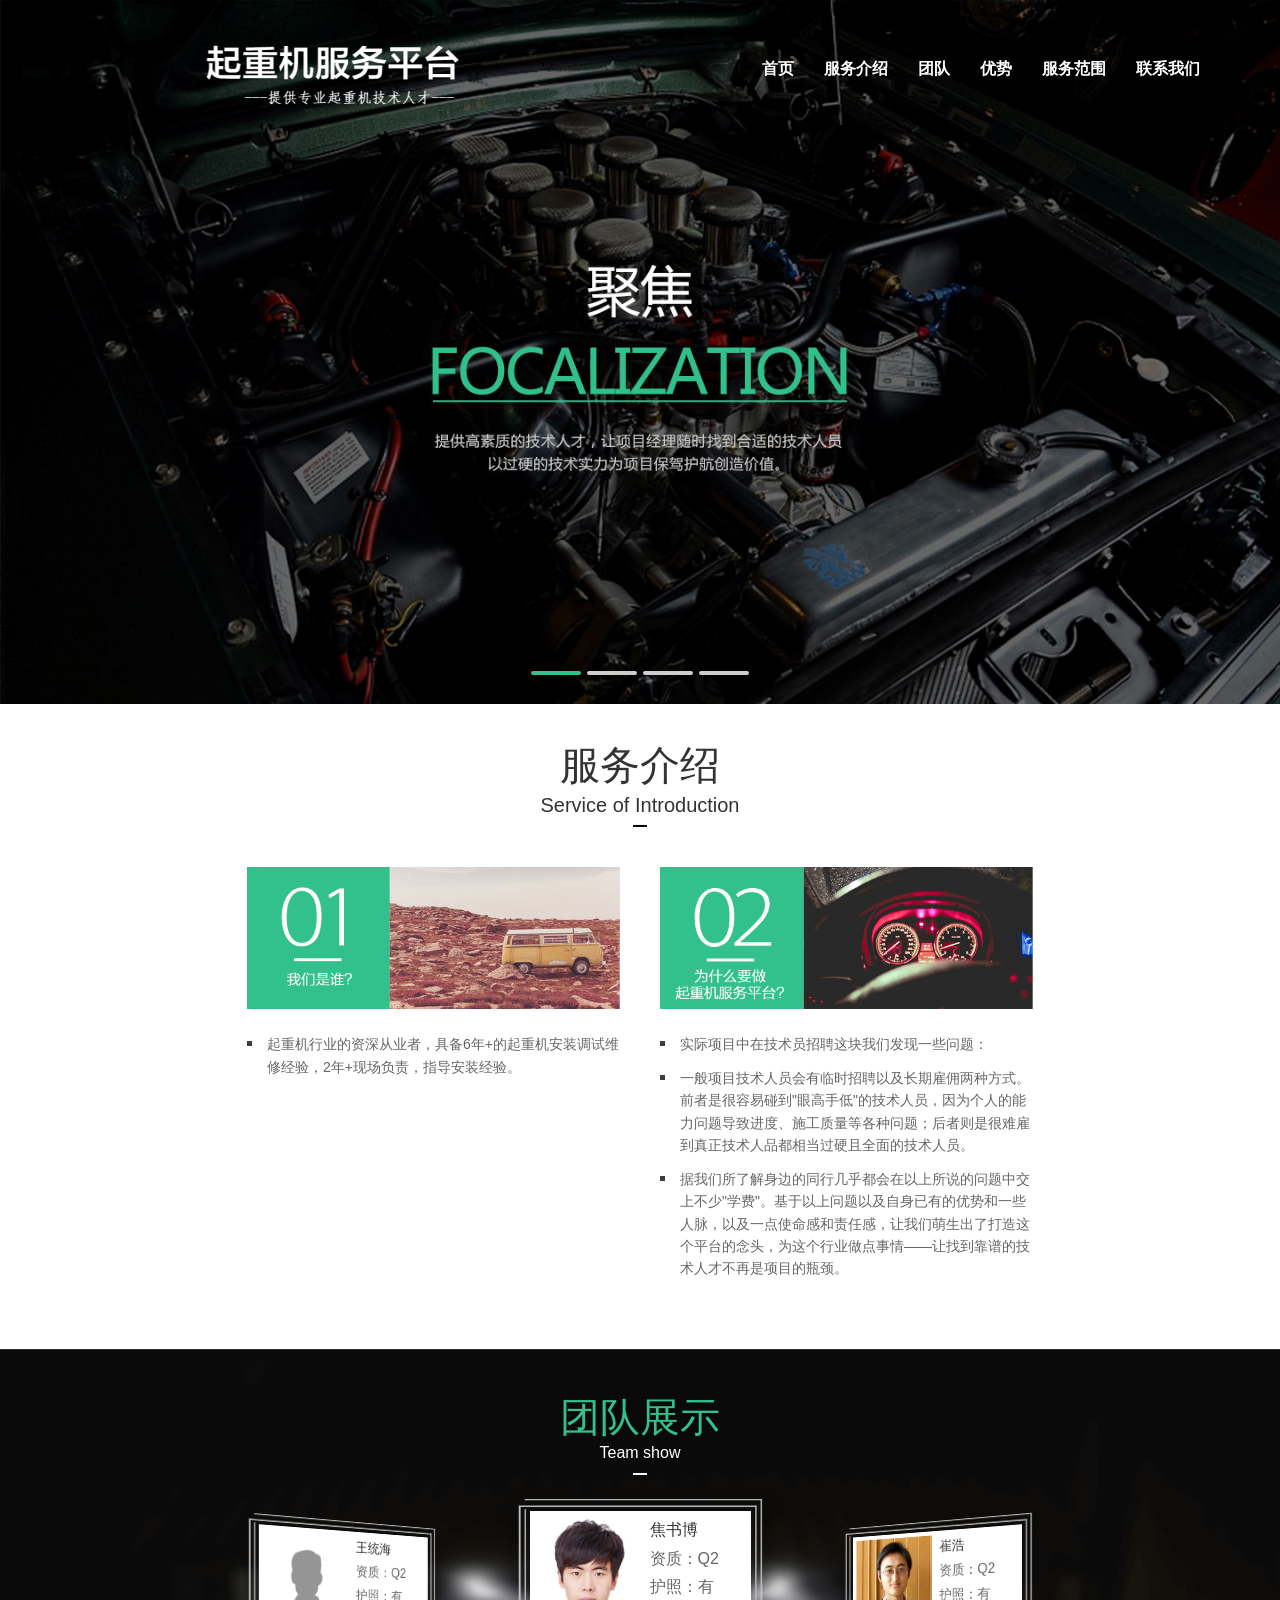
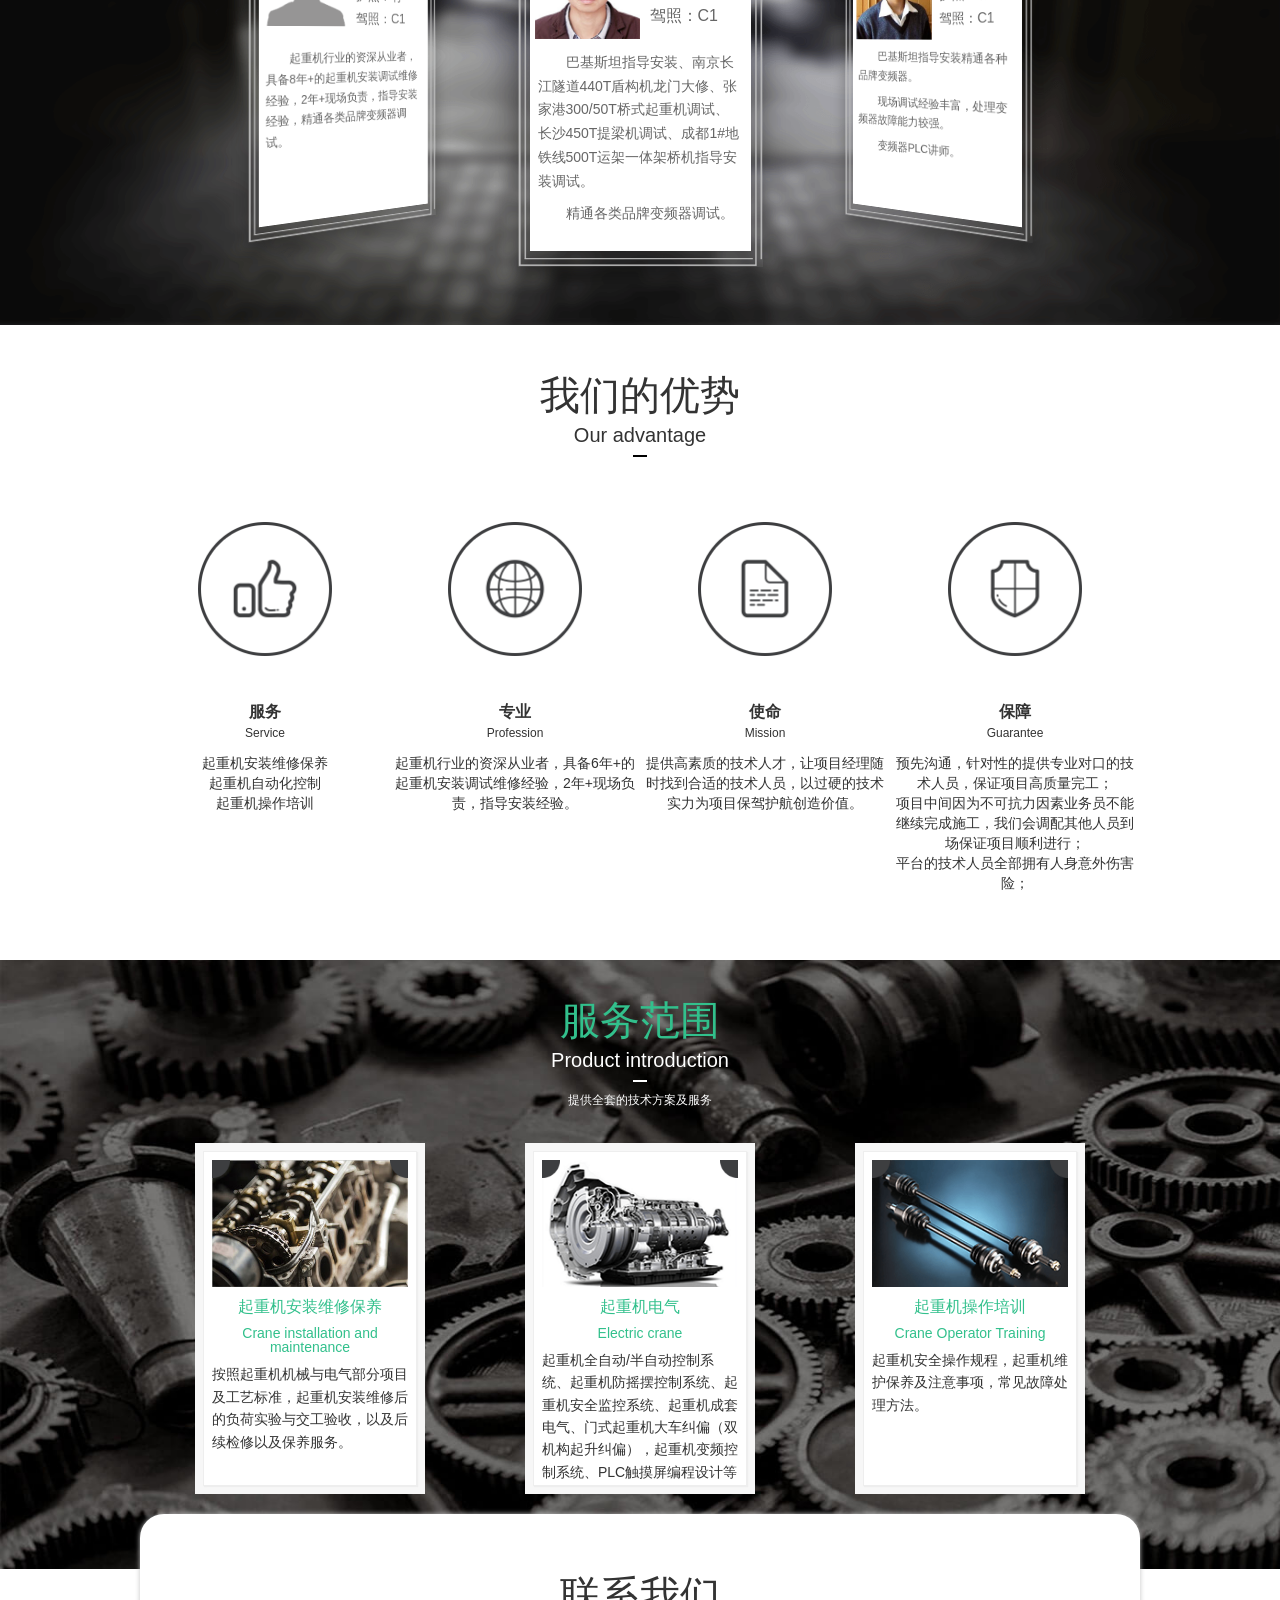
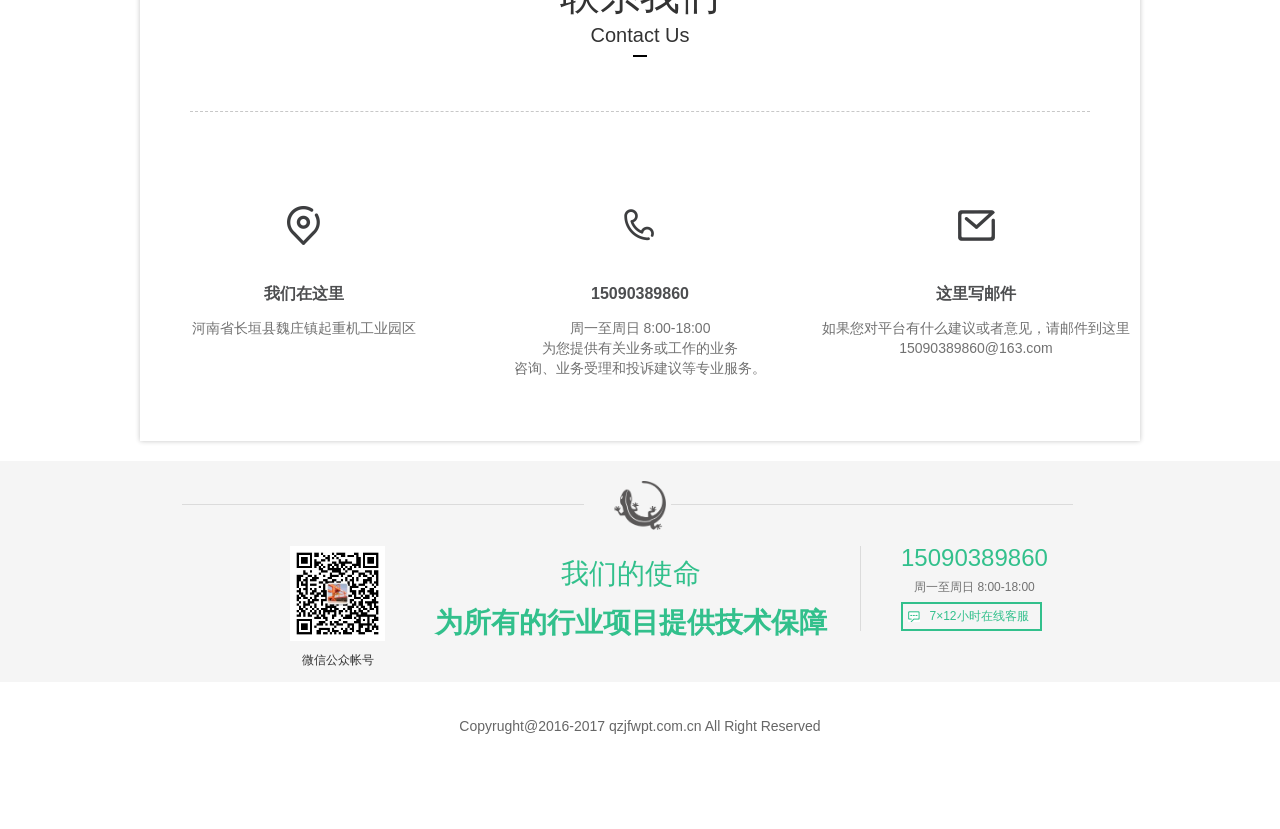
<file: index.html>
﻿<!DOCTYPE HTML>
<html lang="zh-cn">
<head>
	<meta charset="UTF-8">
    <meta name="viewport" content="width=device-width, initial-scale=1.0, maximum-scale=1.0, user-scalable=0">

    <title>起重机服务平台</title>
    <link href="css/reset.css" rel="stylesheet" />
    <link href="css/swiper.css" rel="stylesheet" />
    <!-- pc 版样式 -->
    <link href="css/disktop.css" rel="stylesheet" type="text/css" media="screen and (min-width:1000px)" />
    <!-- webApp 样式 -->
    <link href="css/webApp.css" rel="stylesheet" type="text/css" media="screen and (max-width:1000px)" />
</head>
<body>
<div class=" homePage" id="homePage">
    <div class="part section">
        <div class="top topInner">
            <i class="iconLogo3"></i>
            <span>首页</span>
        </div>

        <div class="menu" id="menu">
            <span class="menuHeadle" id="menuHeadle">
                <i class="iconMenu"></i>
            </span>
            <ul class="cf" id="menuAnchor">
                <li><a href="#home">
                    <i class="iconHome"></i> <span>首页</span>
                </a></li>
                <li><a href="#insurance">
                    <i class="iconInsurance"></i> <span>服务介绍</span>
                </a></li>
                <li><a href="#case">
                    <i class="iconCase"></i> <span>团队</span>
                </a></li>
                <li><a href="#advantage">
                    <i class="iconSuperiority"></i> <span>优势</span>
                </a></li>
                <li><a href="#introduction">
                    <i class="iconProduct"></i> <span>服务范围</span>
                </a></li>
                <li ><a href="#Contact">
                    <i class="iconHelp"></i> <span>联系我们</span>
                </a></li>
            </ul>
        </div>

        <div class="banner">
            <div class="bannerInner swiper-container" id="bannerInner">
                <ul class="swiper-wrapper">
                    <li class="swiper-slide">
                        <img data-h5="img/banner01.jpg" data-pc="images/banner1.jpg" src="images/banner1.jpg" alt=""></li>
                    <li class="swiper-slide">
                        <img data-h5="img/banner02.jpg" data-pc="images/banner2.jpg" src="images/banner2.jpg" alt=""></li>
                    <li class="swiper-slide">
                        <img data-h5="img/banner03.jpg" data-pc="images/banner3.jpg" src="images/banner3.jpg" alt=""></li>
                    <li class="swiper-slide">
                        <img data-h5="img/banner04.jpg" data-pc="images/banner4.jpg" src="images/banner4.jpg" alt=""></li>
                </ul>
            </div>
            <div class="bannerPagination"></div>
        </div>

    </div>

    <div class="part section extensionInsurancePart" id="insurance">
    <!-- 延保介绍 -->
        <div class="extensionInsurance">
            <div class="extensionInsuranceTit">
                <p class="tit">服务介绍</p>
                <p class="en">Service of Introduction</p>
                <p class="line"></p>
            </div>
            <div class="extensionInsuranceCont">
                <div class="item">
                    <h3 class="eiA">我们是谁？</h3>
                    <img src="img/extension1.png" alt=""/>
                    <p>起重机行业的资深从业者，具备6年+的起重机安装调试维修经验，2年+现场负责，指导安装经验。</p>
                </div>
                <div class="item">
                    <h3 class="eiB">我们要做什么？</h3>
                    <img src="img/extension2.png" alt=""/>
                    <p>实际项目中在技术员招聘这块我们发现一些问题：</p>
                    <p>一般项目技术人员会有临时招聘以及长期雇佣两种方式。前者是很容易碰到"眼高手低"的技术人员，因为个人的能力问题导致进度、施工质量等各种问题；后者则是很难雇到真正技术人品都相当过硬且全面的技术人员。</p>
                    <p>据我们所了解身边的同行几乎都会在以上所说的问题中交上不少"学费"。基于以上问题以及自身已有的优势和一些人脉，以及一点使命感和责任感，让我们萌生出了打造这个平台的念头，为这个行业做点事情——让找到靠谱的技术人才不再是项目的瓶颈。</p>
                </div>
            </div>
        </div>

    </div>

    <div class="part section caseShowPart" id="case">
        <!-- 案例展示 -->
        <div class="bg"><img src="img/yanbao.png" alt=""/></div>
        <div class="caseShow">
            <div class="caseShowTit">
                <p class="tit">团队展示</p>
                <p class="en">Team show</p>
                <p class="line"></p>
            </div>

            <div id="dg-container" class="dg-container">
                <div class="dg-wrapper swiper-wrapper">
                    <div class="item swiper-slide">
                        <div class="innerBox">
                            <div class="pic"><img src="pic/team/t1.jpg" alt=""/></div>
                            <div class="cont">
                                <h3>焦书博</h3>
                                <p>资质：Q2</p>
                                <p>护照：有</p>
                                <p>驾照：C1</p>
                            </div>
                            <div class="moreInfo">
                                <p>巴基斯坦指导安装、南京长江隧道440T盾构机龙门大修、张家港300/50T桥式起重机调试、长沙450T提梁机调试、成都1#地铁线500T运架一体架桥机指导安装调试。</p>
                                <p>精通各类品牌变频器调试。</p>
                            </div>
                        </div>
                    </div>
                    <div class="item swiper-slide">
                        <div class="innerBox">
                            <div class="pic"><img src="pic/team/t2.jpg" alt=""/></div>
                            <div class="cont">
                                <h3>崔浩</h3>
                                <p>资质：Q2</p>
                                <p>护照：有</p>
                                <p>驾照：C1</p>
                            </div>
                            <div class="moreInfo">
                                <p>巴基斯坦指导安装精通各种品牌变频器。</p>
                                <p>现场调试经验丰富，处理变频器故障能力较强。</p>
                                <p>变频器PLC讲师。</p>
                            </div>
                        </div>
                    </div>
                    <div class="item swiper-slide">
                        <div class="innerBox">
                            <div class="pic"><img src="pic/team/t3.jpg" alt=""/></div>
                            <div class="cont">
                                <h3>王俊岭</h3>
                                <p>资质：Q2</p>
                                <p>护照：有</p>
                                <p>驾照：C1</p>
                            </div>
                            <div class="moreInfo">
                                <p>精通各类品牌变频器调试，PLC触摸屏编程设计。</p>
                            </div>
                        </div>
                    </div>
                    <div class="item swiper-slide">
                        <div class="innerBox">
                            <div class="pic"><img src="pic/team/t4.jpg" alt=""/></div>
                            <div class="cont quantityMore">
                                <h3>张善一</h3>
                                <p>资质：电气工程师(证)</p>
                                <p>护照：有</p>
                                <p>驾照：C1</p>
                            </div>
                            <div class="moreInfo">
                                <p>纽科伦工作3年电气班班长、上海和平发展起重机有限公司技术部2年、宏远起重机技术部2年、具备较强的PLC编程设计能力。</p>
                            </div>
                        </div>
                    </div>
                    <div class="item swiper-slide">
                        <div class="innerBox">
                            <div class="pic"><img src="pic/team/t5.jpg" alt=""/></div>
                            <div class="cont">
                                <h3>张雷</h3>
                                <p>资质：无</p>
                                <p>护照：有</p>
                                <p>驾照：C1</p>
                            </div>
                            <div class="moreInfo">
                                <p>兰州水电站1200T/600T安装调试、莱芜钢厂240T定子调压大修、泰州纯进口欧式车大修。</p>
                            </div>
                        </div>
                    </div>
                    <div class="item swiper-slide">
                        <div class="innerBox">
                            <div class="pic"><img src="pic/team/t6.jpg" alt=""/></div>
                            <div class="cont quantityMore">
                                <h3>孙大山</h3>
                                <p>资质：电气工程师(证)</p>
                                <p>护照：有</p>
                                <p>驾照：C1</p>
                            </div>
                            <div class="moreInfo">
                                <p>中原电器厂售后服务2年；新乡矿山技术部2年；佳华电气设计3年；众恒源电气设备电气设计1年；擅长变频PLC电气设计调试。</p>
                            </div>
                        </div>
                    </div>
                    <div class="item swiper-slide">
                        <div class="innerBox">
                            <div class="pic"><img src="pic/team/t7.jpg" alt=""/></div>
                            <div class="cont quantityMore">
                                <h3>王晶</h3>
                                <p>资质：Q2/电气工程师(证)</p>
                                <p>护照：有</p>
                                <p>驾照：C1</p>
                            </div>
                            <div class="moreInfo">
                                <p>郑州大学电气工程自动化本科毕业，擅长变频PLC电气设计调试、智能定位全自动运行天车电气设计。</p>
                                <p>门座、岸桥、集装箱、多功能、绝缘吊电气安装调试案例丰富。</p>
                            </div>
                        </div>
                    </div>
                    <div class="item swiper-slide">
                        <div class="innerBox">
                            <div class="pic"><img src="pic/team/t8.jpg" alt=""/></div>
                            <div class="cont">
                                <h3>靳世刚</h3>
                                <p>资质：Q2</p>
                                <p>护照：有</p>
                                <p>驾照：C1</p>
                            </div>
                            <div class="moreInfo">
                                <p>起重机现场电气安装调试、维修经验丰富，精通各类品牌变频器调试。</p>
                            </div>
                        </div>
                    </div>
                    <div class="item swiper-slide">
                        <div class="innerBox">
                            <div class="pic"><img src="pic/team/profile.png" alt=""/></div>
                            <div class="cont">
                                <h3>王统海</h3>
                                <p>资质：Q2</p>
                                <p>护照：有</p>
                                <p>驾照：C1</p>
                            </div>
                            <div class="moreInfo">
                                <p>起重机行业的资深从业者，具备8年+的起重机安装调试维修经验，2年+现场负责，指导安装经验，精通各类品牌变频器调试。 </p>
                            </div>
                        </div>
                    </div>
                </div>
                <div class="nav">
                    <span class="dg-prev">&lt;</span>
                    <span class="dg-next">&gt;</span>
                </div>
            </div>
        </div>
    </div>

    <div class="part section ourSdvantagePart" id="advantage">
        <!-- 我们的优势 -->
        <div class="ourSdvantage">
            <div class="ourSdvantageTit">
                <p class="tit">我们的优势</p>
                <p class="en">Our advantage</p>
                <p class="line"></p>
            </div>

            <!-- ourSdvantageSlide -->
            <div class="ourSdvantageSlide">
                <div class="ourSdvantageCont swiper-wrapper">
                    <div class="item swiper-slide od_focalization">
                        <div class="pic">
                            <img class="base" src="./img/guarantee.png">
                            <img class="hover" src="./img/guaranteeOn.png">
                        </div>
                        <div class="cont">
                            <strong>服务</strong>
                            <span>Service</span>
                            <p>起重机安装维修保养</p>
                            <p>起重机自动化控制</p>
                            <p>起重机操作培训</p>
                        </div>
                    </div>
                    <div class="item swiper-slide od_professional">
                        <div class="pic">
                            <img class="base" src="./img/professional.png">
                            <img class="hover" src="./img/professionalOn.png">
                        </div>
                        <div class="cont">
                            <strong>专业</strong>
                            <span>Profession</span>
                            <p>起重机行业的资深从业者，具备6年+的起重机安装调试维修经验，2年+现场负责，指导安装经验。</p>
                        </div>
                    </div>
                    <div class="item swiper-slide od_public">
                        <div class="pic">
                            <img class="base" src="./img/public.png">
                            <img class="hover" src="./img/publicOn.png">
                        </div>
                        <div class="cont">
                            <strong>使命</strong>
                            <span>Mission</span>
                            <p>提供高素质的技术人才，让项目经理随时找到合适的技术人员，以过硬的技术实力为项目保驾护航创造价值。</p>
                        </div>
                    </div>
                    <div class="item swiper-slide od_guarantee">
                        <div class="pic">
                            <img class="base" src="./img/focalization.png">
                            <img class="hover" src="./img/focalizationOn.png">
                        </div>
                        <div class="cont">
                            <strong>保障</strong>
                            <span>Guarantee</span>
                            <p>预先沟通，针对性的提供专业对口的技术人员，保证项目高质量完工；</p>
                            <p>项目中间因为不可抗力因素业务员不能继续完成施工，我们会调配其他人员到场保证项目顺利进行；</p>
                            <p>平台的技术人员全部拥有人身意外伤害险；</p>
                        </div>
                    </div>
                </div>
            </div>
            <!-- ourSdvantageSlide -->
        </div>
    </div>

    <div class="part section productIntroductionPart" id="introduction">
        <!-- 服务范围 -->
        <div class="bg"><img src="img/introduction.jpg" alt=""/></div>
        <div class="productIntroduction">
            <div class="productIntroductionTit">
                <p class="tit">服务范围</p>
                <p class="en">Product introduction</p>
                <p class="line"></p>
                <p class="description">提供全套的技术方案及服务</p>
            </div>
            <div class="productIntroductionCont">

                <div class="piSlide">
                    <div class="piCont swiper-wrapper cf">
                        <div class="piItem swiper-slide cf">
                            <div class="innerItem">
                                <div class="pic">
                                    <img src="img/picH5_02.jpg" alt="">
                                    <span class="topLeft"></span>
                                    <span class="topRight"></span>
                                </div>
                                <div class="cont">
                                    <p class="tit green">起重机安装维修保养</p>
                                    <p class="en green">Crane installation and maintenance</p>
                                    <p class="description" style="text-align: left;line-height: 1.6;">按照起重机机械与电气部分项目及工艺标准，起重机安装维修后的负荷实验与交工验收，以及后续检修以及保养服务。</p>
                                </div>
                            </div>
                        </div>

                        <div class="piItem swiper-slide">
                            <div class="innerItem">
                                <div class="pic">
                                    <img src="img/picH5_021.jpg" alt="">
                                    <span class="topLeft"></span>
                                    <span class="topRight"></span>
                                </div>
                                <div class="cont">
                                    <p class="tit green">起重机电气</p>
                                    <p class="en green">Electric crane</p>
                                    <p class="description" style="text-align: left;line-height: 1.6;">起重机全自动/半自动控制系统、起重机防摇摆控制系统、起重机安全监控系统、起重机成套电气、门式起重机大车纠偏（双机构起升纠偏），起重机变频控制系统、PLC触摸屏编程设计等</p>
                                </div>
                            </div>
                        </div>

                        <div class="piItem swiper-slide">
                            <div class="innerItem">
                                <div class="pic">
                                    <img src="img/picH5_022.jpg" alt="">
                                    <span class="topLeft"></span>
                                    <span class="topRight"></span>
                                </div>
                                <div class="cont">
                                    <p class="tit green">起重机操作培训</p>
                                    <p class="en green">Crane Operator Training</p>
                                    <p class="description" style="text-align: left;line-height: 1.6;">起重机安全操作规程，起重机维护保养及注意事项，常见故障处理方法。</p>
                                </div>
                            </div>
                        </div>

                    </div>
                </div>
                <!-- piSlide -->
            </div>
            <span class="iconSlideLeft"></span>
            <span class="iconSlideRight"></span>
        </div>
    </div>
    <div class="part section contactUsPart" id="Contact">
        <div class="bg"><img src="img/introductionBottom.jpg" alt=""/></div>
        <div class="innerBox">
            <!-- 联系我们 -->
            <div class="contactUs">
                <div class="contactUsTit">
                    <p class="tit">联系我们</p>
                    <p class="en">Contact Us</p>
                    <p class="line"></p>
                </div>
                <div class="productIntroductionCont cf">
                    <div class="item">
                        <i class="icon_localhost icon h5"></i>
                        <div class="pic">
                            <img src="img/iconLocalhost.png" alt="" class="base"/>
                            <img src="img/iconLocalhostOn.png" alt="" class="hover"/>
                        </div>
                        <strong>我们在这里</strong>
                        <p>河南省长垣县魏庄镇起重机工业园区</p>
                        <!--<p class="pc">良运街22号</p>-->
                    </div>
                    <div class="item">
                        <i class="icon_phone icon h5"></i>
                        <div class="pic">
                            <img src="img/iconPhone.png" alt="" class="base"/>
                            <img src="img/iconPhoneOn.png" alt="" class="hover"/>
                        </div>
                        <strong class="h5">我们的电话</strong>
                        <strong>15090389860</strong>
                        <p class="pc">周一至周日 8:00-18:00</p>
                        <p class="pc">为您提供有关业务或工作的业务</p>
                        <p class="pc">咨询、业务受理和投诉建议等专业服务。</p>
                    </div>
                    <div class="item">
                        <i class="icon_email icon h5"></i>
                        <div class="pic">
                            <img src="img/iconEmail.png" alt="" class="base"/>
                            <img src="img/iconEmailOn.png" alt="" class="hover"/>
                        </div>
                        <strong>这里写邮件</strong>
                        <p class="pc">如果您对平台有什么建议或者意见，请邮件到这里</p>
                        <p>15090389860@163.com</p>
                    </div>
                </div>
            </div>

            <!-- 底部模块 联系我们 -->
            <div class="aboutUs">
                <div class="aboutUsInfo">
                    <div class="tit">
                        <span class="line"></span>
                        <span class="bottomLogo"></span>
                        <span class="line"></span>
                    </div>
                    <div class="cont">
                        <div class="QRCode">
                            <div class="appDown">
                                <img src="./img/weiChart.jpg" alt="">
                                <span>手机壁虎</span>
                            </div>
                            <div class="wenLogo" style="display: none;">
                                <img src="./img/weiChart.jpg" alt="">
                                <span>壁虎官方微信</span>
                            </div>

                            <div class="wenLogo bLeft toScan">
                                <div class="qrInner">
                                    <img class="iCode" src="./img/weiChart.jpg" alt="">
                                    <span class="iTxt">微信公众帐号</span>
                                    <div class="showQRcode bdGray">
                                        <div class="innerBox">
                                            <img class="i1" src="./img/weiChart.jpg" alt="">
                                        </div>
                                        <div class="direction bDirection"><span></span></div>
                                    </div>
                                </div>
                            </div>

                        </div>
                        <div class="contTit">
                            <span>我们的使命</span>
                            <strong>为所有的行业项目提供技术保障</strong>
                        </div>
                        <div class="weContact">
                            <div class="phone">15090389860</div>
                            <p>周一至周日 8:00-18:00</p>
                            <a href="javascript:;">7×12小时在线客服</a>
                        </div>
                    </div>
                </div>
                <div class="quickLink">
                    <div class="inner" style="display: none;">
                        <a href="aboutUs.html">壁虎简介</a><span class="line">|</span>
                        <a href="insurance.html">延保介绍</a><span class="line">|</span>
                        <a href="joinUs.html">招贤纳士</a><span class="line">|</span>
                        <a href="help.html">帮助中心</a>
                    </div>
                    <div class="copyRight">Copyrught@2016-2017 qzjfwpt.com.cn All Right Reserved</div>
                    <div class="icp" style="display: none;">浙ICP备xxxx号</div>
                </div>
            </div>

        </div>
    </div>
</div>
    <script src="js/jquery-1.8.3-min.js" ></script>
    <script src="js/jquery.fullPage.min.js" ></script>
    <script src="js/swiper.jquery.js" ></script>
    <script src="js/modernizr.custom.53451.js" ></script>
    <script src="js/jquery.gallery.js" ></script>
    <script src="js/swipe.js" ></script>
    <script src="js/base.js" ></script>
<script>
    $(function(){

        var pcMethod = function(){

            $('#bannerInner').find('img').each(function(i){
                $(this).attr('src',$(this).attr('data-pc'))
            });

            // 首页banner
            var swiper = new Swiper('.bannerInner', {
                pagination: '.bannerPagination',
                paginationClickable: true,
                cssWidthAndHeight:'width',
                autoplay:3000
            });

            // 案例展示
            $('#dg-container').gallery();
        },
        h5Method = function(){
            $('#bannerInner').find('img').each(function(i){
                $(this).attr('src',$(this).attr('data-h5'))
            });

            // 首页banner
            var swiper = new Swiper('.bannerInner', {
                pagination: '.bannerPagination',
                paginationClickable: true,
                autoplay:3000
            });

            // 案例展示
            var swiper2 = new Swiper('#dg-container', {
                slidesPerView: 'auto'
            });

            // 我们的优势
            var swiper3 = new Swiper('.ourSdvantageSlide', {
                initialSlide:1,
                slidesPerView: 'auto',
                spaceBetween: 30
            });

            // 服务范围
            var swiper3 = new Swiper('.piSlide', {
                slidesPerView: 'auto',
                centeredSlides: true,
                nextButton: '.iconSlideLeft',
                prevButton: '.iconSlideRight',
                spaceBetween: 50
            });

        },
        timer = null,
        clientWidth = document.documentElement.clientWidth,
        reSizeFun = function(){
            clientWidth >= 1000 ?pcMethod():h5Method()
        };

        timer=setTimeout(function(){
            reSizeFun();
        },200);
        $(window).resize(function(){
            clearTimeout(timer);
            timer=setTimeout(reSizeFun(),200);
        })

        // 统计js延迟三秒加载
        setTimeout(function(){
            var taJs = document.createElement("script")
            taJs.src = "http://tajs.qq.com/stats?sId=56689622"
            var s = document.getElementsByTagName("script")[0]
            s.parentNode.insertBefore(taJs,s)
        },3000);

    });
</script>
</body>
</html>
</file>
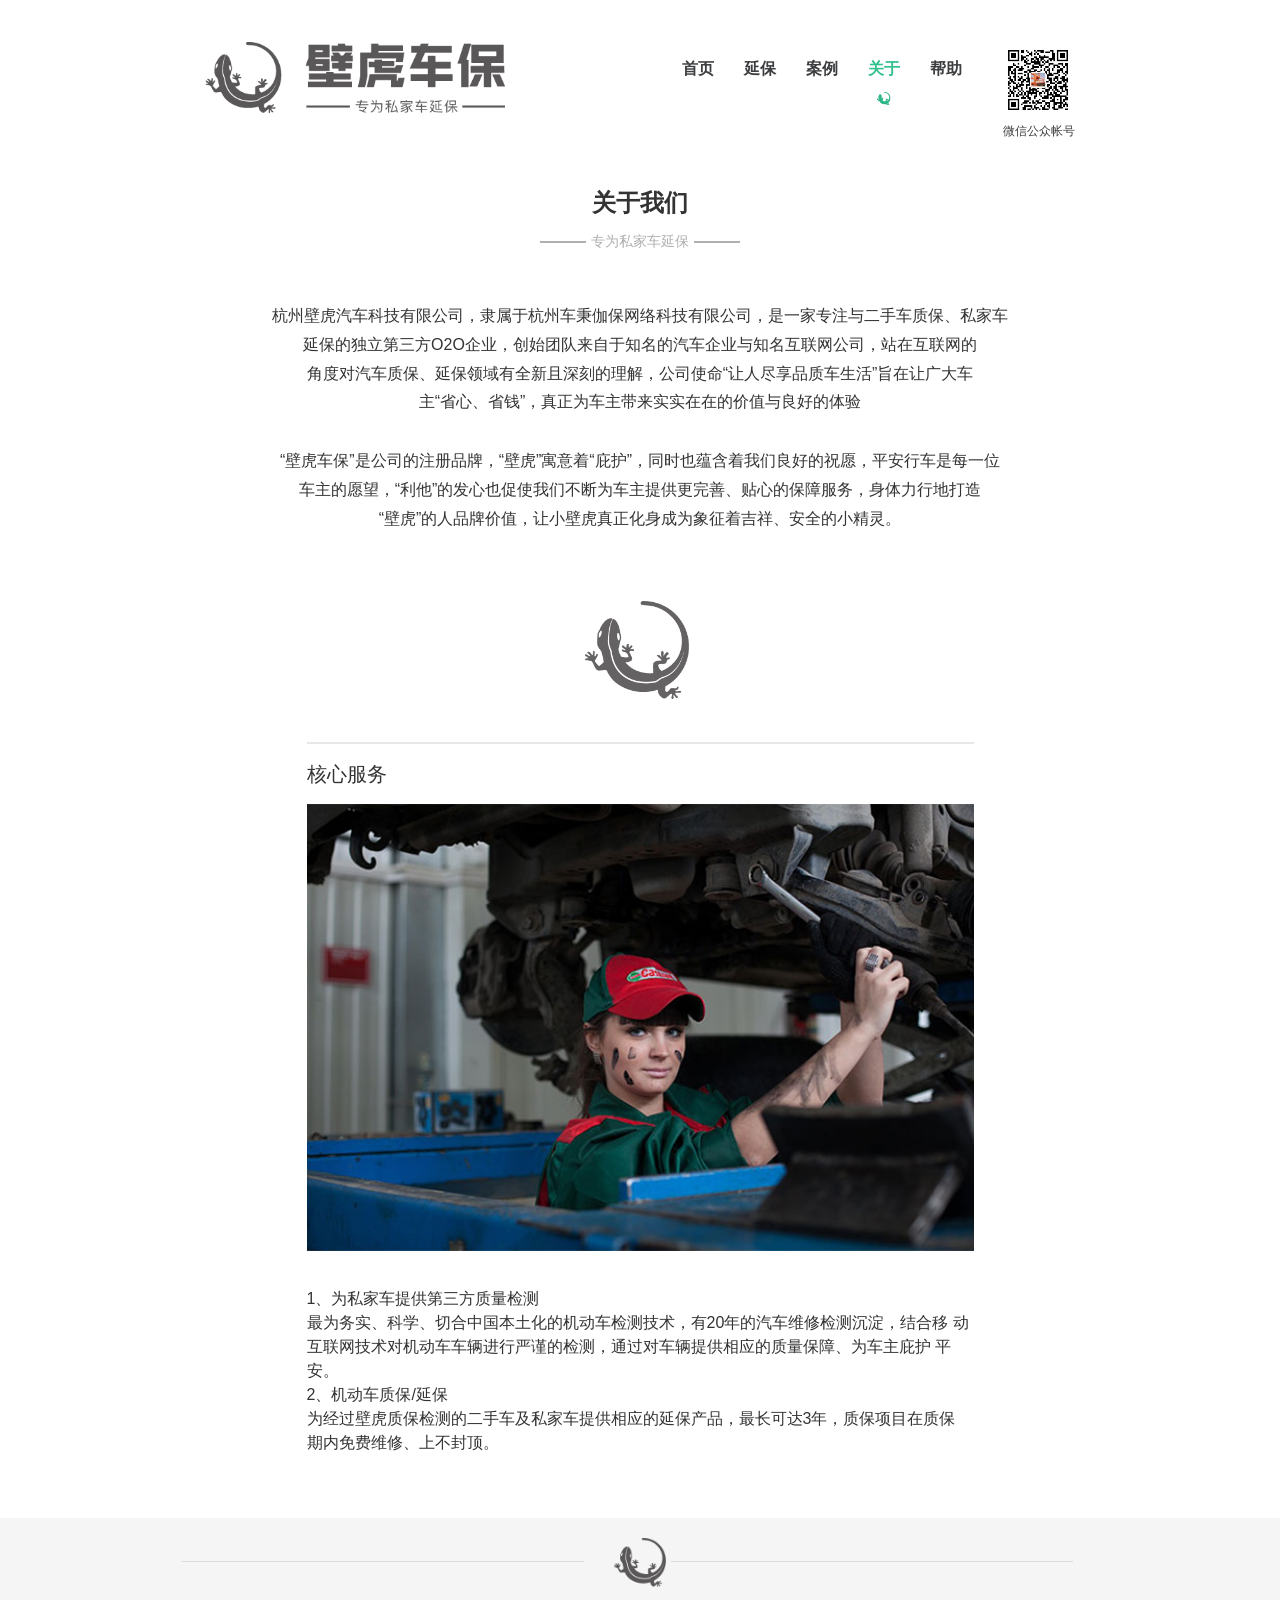
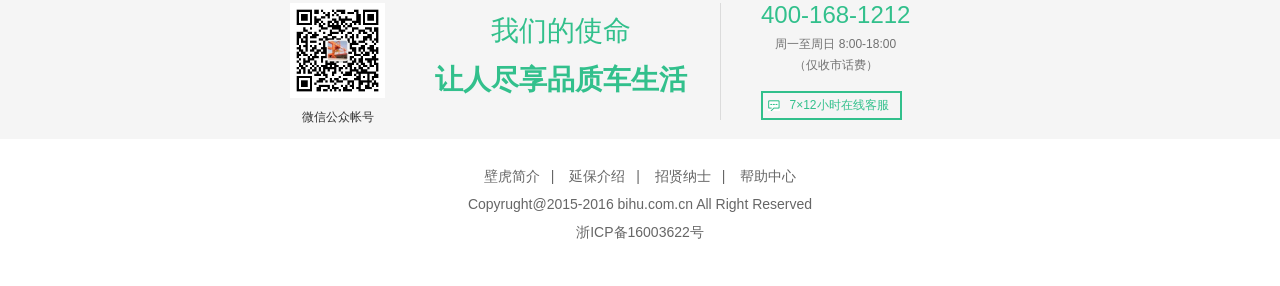
<file: aboutUs.html>
﻿<!DOCTYPE HTML>
<html lang="zh-cn">
<head>
	<meta charset="UTF-8">
    <meta name="viewport" content="width=device-width, initial-scale=1.0, maximum-scale=1.0, user-scalable=0">
    <meta content="telephone=no" name="format-detection">

    <title>关于我们</title>
    <link href="css/reset.css" rel="stylesheet" />
    <!-- webApp 样式 -->
    <link href="css/webApp.css" rel="stylesheet" type="text/css" media="screen and (max-width:1000px)" />
    <!-- pc 版样式 -->
    <link href="css/disktop.css" rel="stylesheet" type="text/css" media="screen and (min-width:1000px)" />
</head>
<body>
<div class="wrap home">
    <div class="top topInner">
        <a href="javascript:;" class="topReturn" id="topReturn"><i class="iconReturn"></i></a>
        <i class="iconLogo3"></i>
        <span>关于我们</span>
    </div>
    <div class="menu menuInner" id="menu">
        <span class="menuHeadle" id="menuHeadle">
            <i class="iconMenu"></i>
        </span>
        <ul class="cf">
            <li><a href="index.html">
                <i class="iconHome"></i>
                <span>首页</span>
            </a></li>
            <li><a href="insurance.html">
                <i class="iconInsurance"></i>
                <span>延保</span>
            </a></li>
            <li><a href="case.html">
                <i class="iconCase"></i>
                <span>案例</span>
            </a></li>
            <li><a href="aboutUs.html" class="on">
                <i class="iconSuperiority"></i>
                <span>关于</span>
            </a></li>
            <li><a href="help.html">
                <i class="iconHelp"></i>
                <span>帮助</span>
            </a></li>
        </ul>
        <div class="addDown tRight toScan">
            <div class="qrInner">
                <img class="iCode" src="./img/weiChart.jpg" alt="">
                <span class="iTxt">微信公众帐号</span>
                <div class="showQRcode bdGray">
                    <div class="direction tDirection"><span></span></div>
                    <div class="innerBox">
                        <img class="i1" src="./img/weiChart.jpg" alt="">
                    </div>
                </div>
            </div>
        </div>
    </div>

    <div class="aboutUsPage">
        <div class="aboutUsTit">
            <h1>关于我们</h1>
            <span>专为私家车延保</span>
            <!-- <span class="line">专为爱车延保</span> -->
            <span class="line"></span>
        </div>
        <div class="aboutUsCont">
            <div class="aboutUsInfo">
                <p>杭州壁虎汽车科技有限公司，隶属于杭州车秉伽保网络科技有限公司，是一家专注与二手车质保、私家车</p>
                <p>延保的独立第三方O2O企业，创始团队来自于知名的汽车企业与知名互联网公司，站在互联网的</p>
                <p>角度对汽车质保、延保领域有全新且深刻的理解，公司使命“让人尽享品质车生活”旨在让广大车</p>
                <p>主“省心、省钱”，真正为车主带来实实在在的价值与良好的体验</p>
            </div>
            <div class="aboutUsInfo">
                <p>“壁虎车保”是公司的注册品牌，“壁虎”寓意着“庇护”，同时也蕴含着我们良好的祝愿，平安行车是每一位</p>
                <p>车主的愿望，“利他”的发心也促使我们不断为车主提供更完善、贴心的保障服务，身体力行地打造</p>
                <p>“壁虎”的人品牌价值，让小壁虎真正化身成为象征着吉祥、安全的小精灵。</p>
            </div>

            <span class="logo"></span>

        </div>

        <div class="coreService cf">
            <div class="csTit">核心服务</div>
            <div class="pic"><img src="./pic/aboutUs/service.jpg" alt=""></div>
            <p class="pTit">1、为私家车提供第三方质量检测</p>
            <p class="pCont">最为务实、科学、切合中国本土化的机动车检测技术，有20年的汽车维修检测沉淀，结合移
                动互联网技术对机动车车辆进行严谨的检测，通过对车辆提供相应的质量保障、为车主庇护
                平安。</p>
            <p class="pTit">2、机动车质保/延保</p>
            <p class="pCont">为经过壁虎质保检测的二手车及私家车提供相应的延保产品，最长可达3年，质保项目在质保
                期内免费维修、上不封顶。</p>
        </div>
    </div>

</div>
<!-- 底部模块 联系我们 -->
<div class="aboutUs">
    <div class="aboutUsInfo">
        <div class="tit">
            <span class="line"></span>
            <span class="bottomLogo"></span>
            <span class="line"></span>
        </div>
        <div class="cont">
            <div class="QRCode">
                <div class="appDown">
                    <img src="./img/weiChart.jpg" alt="">
                    <span>手机壁虎</span>
                </div>
                <div class="wenLogo" style="display: none;">
                    <img src="./img/weiChart.jpg" alt="">
                    <span>壁虎官方微信</span>
                </div>

                <div class="wenLogo bLeft toScan">
                    <div class="qrInner">
                        <img class="iCode" src="./img/weiChart.jpg" alt="">
                        <span class="iTxt">微信公众帐号</span>
                        <div class="showQRcode bdGray">
                            <div class="innerBox">
                                <img class="i1" src="./img/weiChart.jpg" alt="">
                            </div>
                            <div class="direction bDirection"><span></span></div>
                        </div>
                    </div>
                </div>

            </div>
            <div class="contTit">
                <span>我们的使命</span>
                <strong>让人尽享品质车生活</strong>
            </div>
            <div class="weContact">
                <div class="phone">400-168-1212</div>
                <p>周一至周日 8:00-18:00</p>
                <p>（仅收市话费）</p>
                <a href="javascript:;">7×12小时在线客服</a>
            </div>
        </div>
    </div>
    <div class="quickLink">
        <div class="inner">
            <a href="aboutUs.html">壁虎简介</a><span class="line">|</span>
            <a href="insurance.html">延保介绍</a><span class="line">|</span>
            <a href="joinUs.html">招贤纳士</a><span class="line">|</span>
            <a href="help.html">帮助中心</a>
        </div>
        <div class="copyRight">Copyrught@2015-2016 bihu.com.cn All Right Reserved</div>
        <div class="icp">浙ICP备16003622号</div>
    </div>
</div>
</div>
<script src="js/jquery-1.8.3-min.js" ></script>
<script src="js/base.js" ></script>
</body>
</html>
</file>
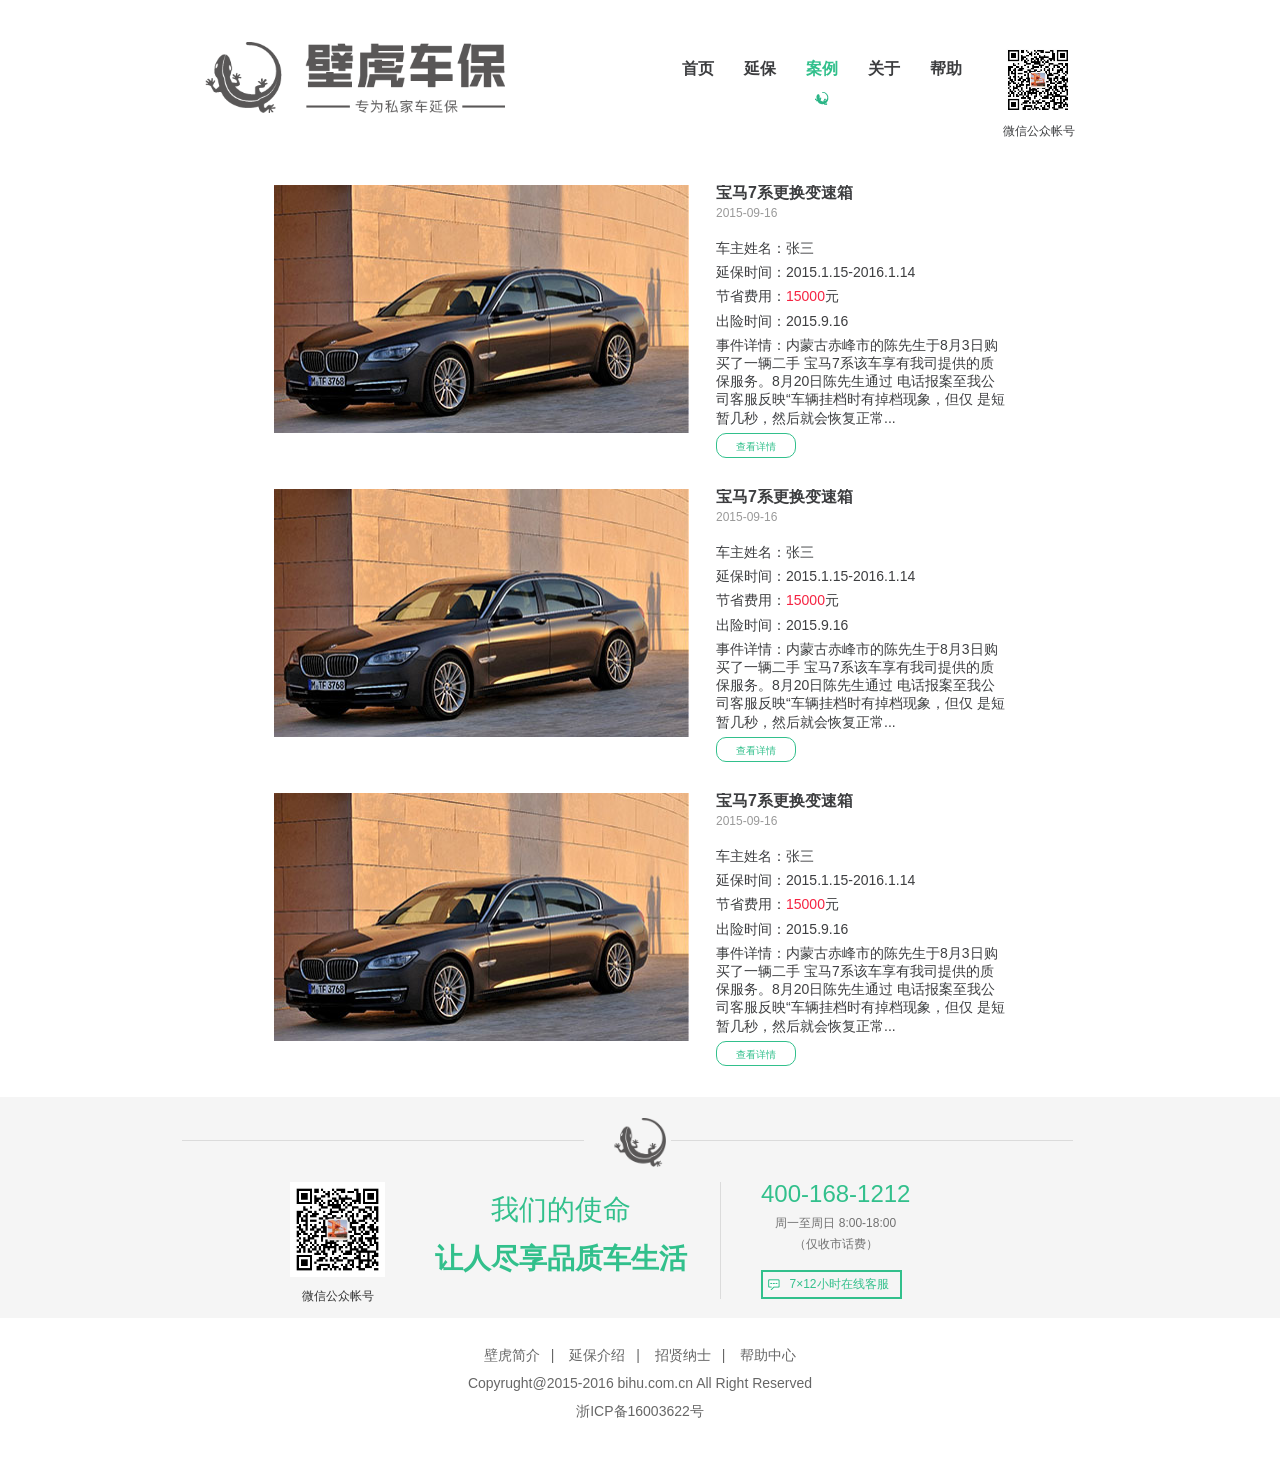
<file: case.html>
﻿<!DOCTYPE HTML>
<html lang="zh-cn">
<head>
	<meta charset="UTF-8">
    <meta name="viewport" content="width=device-width, initial-scale=1.0, maximum-scale=1.0, user-scalable=0">

    <title>案例</title>
    <link href="css/reset.css" rel="stylesheet" />
    <!-- webApp 样式 -->
    <link href="css/webApp.css" rel="stylesheet" type="text/css" media="screen and (max-width:1000px)" />
    <!-- pc 版样式 -->
    <link href="css/disktop.css" rel="stylesheet" type="text/css" media="screen and (min-width:1000px)" />
</head>
<body>
<div class="wrap home">
    <!-- <div class="h1">案例</div> -->
    <div class="top topInner">
        <a href="javascript:;" class="topReturn" id="topReturn"><i class="iconReturn"></i></a>
        <i class="iconLogo3"></i>
        <span>案例</span>
    </div>
    <div class="menu menuInner" id="menu">
        <span class="menuHeadle" id="menuHeadle">
            <i class="iconMenu"></i>
        </span>
        <ul>
            <li><a href="index.html">
                <i class="iconHome"></i>
                <span>首页</span>
            </a></li>
            <li><a href="insurance.html">
                <i class="iconInsurance"></i>
                <span>延保</span>
            </a></li>
            <li><a href="case.html" class="on">
                <i class="iconCase"></i>
                <span>案例</span>
            </a></li>
            <li><a href="aboutUs.html">
                <i class="iconSuperiority"></i>
                <span>关于</span>
            </a></li>
            <li><a href="help.html">
                <i class="iconHelp"></i>
                <span>帮助</span>
            </a></li>
        </ul>
        <div class="addDown tRight toScan">
            <div class="qrInner">
                <img class="iCode" src="./img/weiChart.jpg" alt="">
                <span class="iTxt">微信公众帐号</span>
                <div class="showQRcode bdGray">
                    <div class="direction tDirection"><span></span></div>
                    <div class="innerBox">
                        <img class="i1" src="./img/weiChart.jpg" alt="">
                    </div>
                </div>
            </div>
        </div>
    </div>

    <div class="casePage caseContent">
        <div class="item">
            <div class="pic"><img src="pic/case/caseimg.jpg" alt=""></div>
            <div class="cont">
                <h2>宝马7系更换变速箱</h2>
                <span class="date">2015-09-16</span>
                <p>车主姓名：张三</p>
                <p>延保时间：2015.1.15-2016.1.14</p>
                <p>节省费用：<span class="red">15000</span>元</p>
                <p>出险时间：2015.9.16</p>
                <p>事件详情：内蒙古赤峰市的陈先生于8月3日购买了一辆二手
                    宝马7系该车享有我司提供的质保服务。8月20日陈先生通过
                    电话报案至我公司客服反映“车辆挂档时有掉档现象，但仅
                    是短暂几秒，然后就会恢复正常...
                </p>
                <a href="caseDetail.html" class="more">查看详情</a>
            </div>
        </div>
        <div class="item">
            <div class="pic"><img src="pic/case/caseimg.jpg" alt=""></div>
            <div class="cont">
                <h2>宝马7系更换变速箱</h2>
                <span class="date">2015-09-16</span>
                <p>车主姓名：张三</p>
                <p>延保时间：2015.1.15-2016.1.14</p>
                <p>节省费用：<span class="red">15000</span>元</p>
                <p>出险时间：2015.9.16</p>
                <p>事件详情：内蒙古赤峰市的陈先生于8月3日购买了一辆二手
                    宝马7系该车享有我司提供的质保服务。8月20日陈先生通过
                    电话报案至我公司客服反映“车辆挂档时有掉档现象，但仅
                    是短暂几秒，然后就会恢复正常...
                </p>
                <a href="caseDetail.html" class="more">查看详情</a>
            </div>
        </div>
        <div class="item">
            <div class="pic"><img src="pic/case/caseimg.jpg" alt=""></div>
            <div class="cont">
                <h2>宝马7系更换变速箱</h2>
                <span class="date">2015-09-16</span>
                <p>车主姓名：张三</p>
                <p>延保时间：2015.1.15-2016.1.14</p>
                <p>节省费用：<span class="red">15000</span>元</p>
                <p>出险时间：2015.9.16</p>
                <p>事件详情：内蒙古赤峰市的陈先生于8月3日购买了一辆二手
                    宝马7系该车享有我司提供的质保服务。8月20日陈先生通过
                    电话报案至我公司客服反映“车辆挂档时有掉档现象，但仅
                    是短暂几秒，然后就会恢复正常...
                </p>
                <a href="caseDetail.html" class="more">查看详情</a>
            </div>
        </div>
    </div>

</div>

<!-- 底部模块 联系我们 -->
<div class="aboutUs">
    <div class="aboutUsInfo">
        <div class="tit">
            <span class="line"></span>
            <span class="bottomLogo"></span>
            <span class="line"></span>
        </div>
        <div class="cont">
            <div class="QRCode">
                <div class="appDown">
                    <img src="./img/weiChart.jpg" alt="">
                    <span>手机壁虎</span>
                </div>
                <div class="wenLogo" style="display: none;">
                    <img src="./img/weiChart.jpg" alt="">
                    <span>壁虎官方微信</span>
                </div>

                <div class="wenLogo bLeft toScan">
                    <div class="qrInner">
                        <img class="iCode" src="./img/weiChart.jpg" alt="">
                        <span class="iTxt">微信公众帐号</span>
                        <div class="showQRcode bdGray">
                            <div class="innerBox">
                                <img class="i1" src="./img/weiChart.jpg" alt="">
                            </div>
                            <div class="direction bDirection"><span></span></div>
                        </div>
                    </div>
                </div>

            </div>
            <div class="contTit">
                <span>我们的使命</span>
                <strong>让人尽享品质车生活</strong>
            </div>
            <div class="weContact">
                <div class="phone">400-168-1212</div>
                <p>周一至周日 8:00-18:00</p>
                <p>（仅收市话费）</p>
                <a href="javascript:;">7×12小时在线客服</a>
            </div>
        </div>
    </div>
    <div class="quickLink">
        <div class="inner">
            <a href="aboutUs.html">壁虎简介</a><span class="line">|</span>
            <a href="insurance.html">延保介绍</a><span class="line">|</span>
            <a href="joinUs.html">招贤纳士</a><span class="line">|</span>
            <a href="help.html">帮助中心</a>
        </div>
        <div class="copyRight">Copyrught@2015-2016 bihu.com.cn All Right Reserved</div>
        <div class="icp">浙ICP备16003622号</div>
    </div>
</div>
<script src="js/jquery-1.8.3-min.js" ></script>
<script src="js/base.js" ></script>
</body>
</html>
</file>
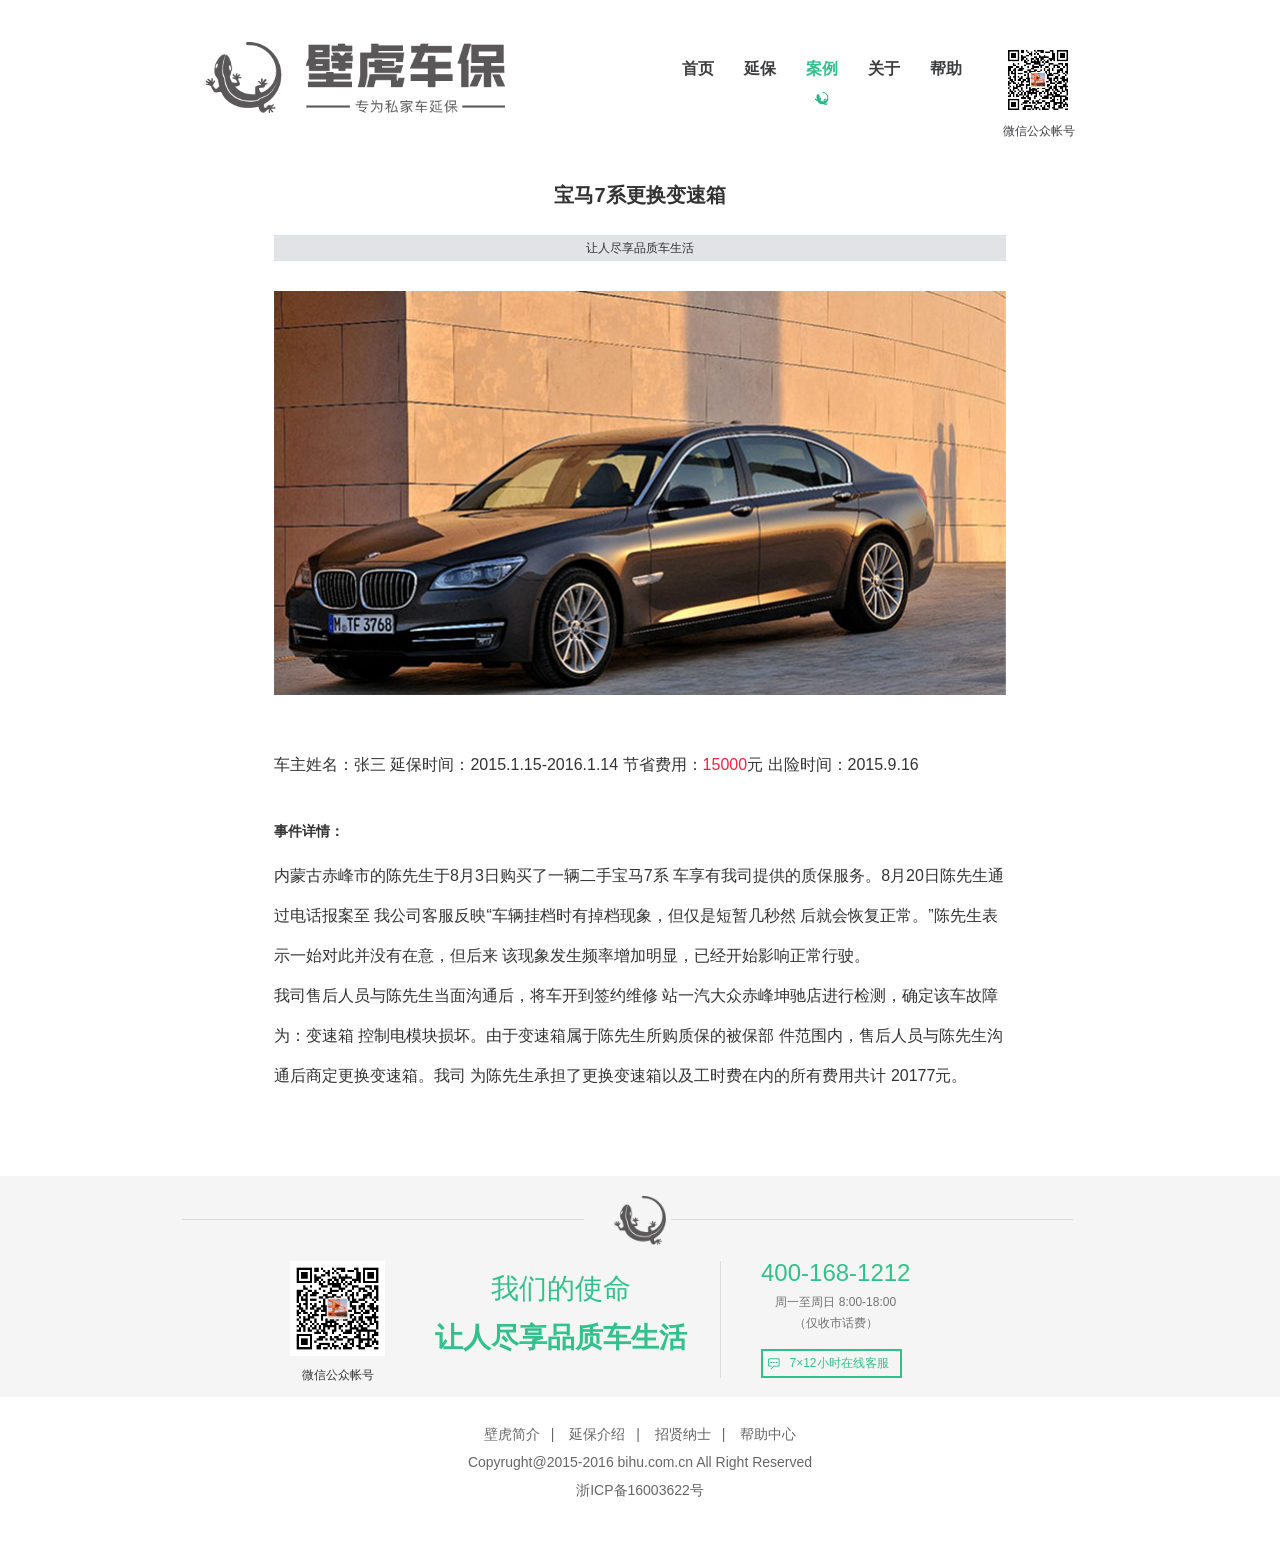
<file: caseDetail.html>
﻿<!DOCTYPE HTML>
<html lang="zh-cn">
<head>
	<meta charset="UTF-8">
    <meta name="viewport" content="width=device-width, initial-scale=1.0, maximum-scale=1.0, user-scalable=0">

    <title>案例详情</title>
    <link href="css/reset.css" rel="stylesheet" />
    <!-- webApp 样式 -->
    <link href="css/webApp.css" rel="stylesheet" type="text/css" media="screen and (max-width:1000px)" />
    <!-- pc 版样式 -->
    <link href="css/disktop.css" rel="stylesheet" type="text/css" media="screen and (min-width:1000px)" />
</head>
<body>
<div class="wrap home">
    <!-- <div class="h1">案例详情</div> -->
    <div class="top topInner">
        <a href="javascript:;" class="topReturn" id="topReturn"><i class="iconReturn"></i></a>
        <i class="iconLogo3"></i>
        <span>案例详情</span>
    </div>
    <div class="menu menuInner" id="menu">
        <span class="menuHeadle" id="menuHeadle">
            <i class="iconMenu"></i>
        </span>
        <ul>
            <li><a href="index.html">
                <i class="iconHome"></i>
                <span>首页</span>
            </a></li>
            <li><a href="insurance.html">
                <i class="iconInsurance"></i>
                <span>延保</span>
            </a></li>
            <li><a href="case.html" class="on">
                <i class="iconCase"></i>
                <span>案例</span>
            </a></li>
            <li><a href="aboutUs.html">
                <i class="iconSuperiority"></i>
                <span>关于</span>
            </a></li>
            <li><a href="help.html">
                <i class="iconHelp"></i>
                <span>帮助</span>
            </a></li>
        </ul>
        <div class="addDown tRight toScan">
            <div class="qrInner">
                <img class="iCode" src="./img/weiChart.jpg" alt="">
                <span class="iTxt">微信公众帐号</span>
                <div class="showQRcode bdGray">
                    <div class="direction tDirection"><span></span></div>
                    <div class="innerBox">
                        <img class="i1" src="./img/weiChart.jpg" alt="">
                    </div>
                </div>
            </div>
        </div>
    </div>

    <div class="caseDetail">
        <h1 class="pc">宝马7系更换变速箱</h1>
        <span class="pc">让人尽享品质车生活</span>
        <div class="pic"><img src="pic/case/casedetails.jpg" alt=""></div>
        <div class="h5Show">
            <div class="info cf">
                <div class="free">
                    <strong class="red">免费</strong>
                    <div class="money">RMB15000</div>
                </div>
                <h1 class="tit">宝马7系更换变速箱</h1>
                <span class="name">车主姓名：张三</span>
            </div>
            <div class="time">延保时间：2015.1.15-2016.1.14</div>
        </div>
        <div class="pcShow pc">车主姓名：张三    延保时间：2015.1.15-2016.1.14    节省费用：<span class="red">15000</span>元    出险时间：2015.9.16</div>

        <div class="innerContent">
            <strong>事件详情：</strong>
            <p>内蒙古赤峰市的陈先生于8月3日购买了一辆二手宝马7系
                车享有我司提供的质保服务。8月20日陈先生通过电话报案至
                我公司客服反映“车辆挂档时有掉档现象，但仅是短暂几秒然
                后就会恢复正常。”陈先生表示一始对此并没有在意，但后来
                该现象发生频率增加明显，已经开始影响正常行驶。</p>
            <p>我司售后人员与陈先生当面沟通后，将车开到签约维修
                站一汽大众赤峰坤驰店进行检测，确定该车故障为：变速箱
                控制电模块损坏。由于变速箱属于陈先生所购质保的被保部
                件范围内，售后人员与陈先生沟通后商定更换变速箱。我司
                为陈先生承担了更换变速箱以及工时费在内的所有费用共计
                20177元。</p>
        </div>
    </div>
</div>

<!-- 底部模块 联系我们 -->
<div class="aboutUs">
    <div class="aboutUsInfo">
        <div class="tit">
            <span class="line"></span>
            <span class="bottomLogo"></span>
            <span class="line"></span>
        </div>
        <div class="cont">
            <div class="QRCode">
                <div class="appDown">
                    <img src="./img/weiChart.jpg" alt="">
                    <span>手机壁虎</span>
                </div>
                <div class="wenLogo" style="display: none;">
                    <img src="./img/weiChart.jpg" alt="">
                    <span>壁虎官方微信</span>
                </div>

                <div class="wenLogo bLeft toScan">
                    <div class="qrInner">
                        <img class="iCode" src="./img/weiChart.jpg" alt="">
                        <span class="iTxt">微信公众帐号</span>
                        <div class="showQRcode bdGray">
                            <div class="innerBox">
                                <img class="i1" src="./img/weiChart.jpg" alt="">
                            </div>
                            <div class="direction bDirection"><span></span></div>
                        </div>
                    </div>
                </div>

            </div>
            <div class="contTit">
                <span>我们的使命</span>
                <strong>让人尽享品质车生活</strong>
            </div>
            <div class="weContact">
                <div class="phone">400-168-1212</div>
                <p>周一至周日 8:00-18:00</p>
                <p>（仅收市话费）</p>
                <a href="javascript:;">7×12小时在线客服</a>
            </div>
        </div>
    </div>
    <div class="quickLink">
        <div class="inner">
            <a href="aboutUs.html">壁虎简介</a><span class="line">|</span>
            <a href="insurance.html">延保介绍</a><span class="line">|</span>
            <a href="joinUs.html">招贤纳士</a><span class="line">|</span>
            <a href="help.html">帮助中心</a>
        </div>
        <div class="copyRight">Copyrught@2015-2016 bihu.com.cn All Right Reserved</div>
        <div class="icp">浙ICP备16003622号</div>
    </div>
</div>
<script src="js/jquery-1.8.3-min.js" ></script>
<script src="js/base.js" ></script>
</body>
</html>
</file>
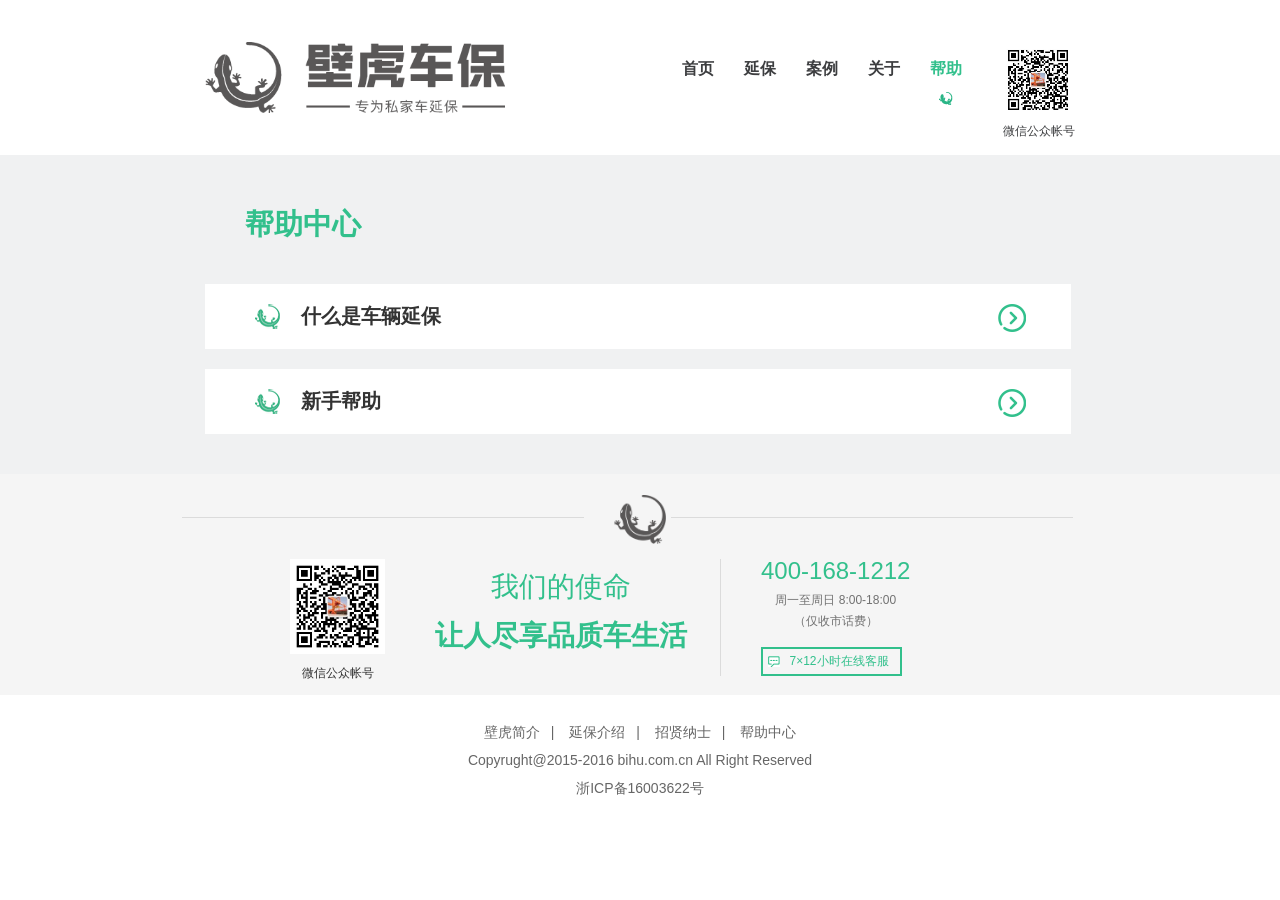
<file: help.html>
﻿<!DOCTYPE HTML>
<html lang="zh-cn">
<head>
	<meta charset="UTF-8">
    <meta name="viewport" content="width=device-width, initial-scale=1.0, maximum-scale=1.0, user-scalable=0">

    <title>帮助中心</title>
    <link href="css/reset.css" rel="stylesheet" />
    <!-- webApp 样式 -->
    <link href="css/webApp.css" rel="stylesheet" type="text/css" media="screen and (max-width:1000px)" />
    <!-- pc 版样式 -->
    <link href="css/disktop.css" rel="stylesheet" type="text/css" media="screen and (min-width:1000px)" />
</head>
<body>
<div class="wrap">
    <!-- <div class="h1">帮助中心</div> -->
    <div class="top topInner">
        <a href="javascript:;" class="topReturn" id="topReturn"><i class="iconReturn"></i></a>
        <i class="iconLogo3"></i>
        <span>帮助中心</span>
    </div>
    <div class="menu menuInner" id="menu">
        <span class="menuHeadle" id="menuHeadle">
            <i class="iconMenu"></i>
        </span>
        <ul>
            <li><a href="index.html">
                <i class="iconHome"></i>
                <span>首页</span>
            </a></li>
            <li><a href="insurance.html">
                <i class="iconInsurance"></i>
                <span>延保</span>
            </a></li>
            <li><a href="case.html">
                <i class="iconCase"></i>
                <span>案例</span>
            </a></li>
            <li><a href="aboutUs.html">
                <i class="iconSuperiority"></i>
                <span>关于</span>
            </a></li>
            <li><a href="help.html" class="on">
                <i class="iconHelp"></i>
                <span>帮助</span>
            </a></li>
        </ul>
        <div class="addDown tRight toScan">
            <div class="qrInner">
                <img class="iCode" src="./img/weiChart.jpg" alt="">
                <span class="iTxt">微信公众帐号</span>
                <div class="showQRcode bdGray">
                    <div class="direction tDirection"><span></span></div>
                    <div class="innerBox">
                        <img class="i1" src="./img/weiChart.jpg" alt="">
                    </div>
                </div>
            </div>
        </div>
    </div>
</div>
<div class="helpWrap">
    <div class="helpPage wrap">
        <h1>帮助中心</h1>
        <div class="content cf">
            <div class="item">
                <div class="tit">
                    <i class="iconLogo"></i>
                    <a href="javascript:;" class="right eventRight"> <i class="iconRight"></i> </a>
                    <strong>什么是车辆延保</strong>
                </div>
                <div class="cont">
                    <p>延保就是延长保修。它是指车辆在新车质量保证期满
                        之后，经销商有偿提供的延长保修服务。旨在控制日
                        益高涨的车辆维修费用，保证维修的质量，真正做到
                        让车主省钱、省心、省事、保值！</p>
                </div>
            </div>
            <div class="item">
                <div class="tit">
                    <i class="iconLogo"></i>
                    <a href="javascript:;" class="right eventRight"> <i class="iconRight"></i> </a>
                    <strong>新手帮助</strong>
                </div>
                <div class="cont">
                    <p>新手帮助新手帮助新手帮助新手帮助新手帮助</p>
                </div>
            </div>
        </div>
    </div>

</div>

<!-- 底部模块 联系我们 -->
<div class="aboutUs">
    <div class="aboutUsInfo">
        <div class="tit">
            <span class="line"></span>
            <span class="bottomLogo"></span>
            <span class="line"></span>
        </div>
        <div class="cont">
            <div class="QRCode">
                <div class="appDown">
                    <img src="./img/weiChart.jpg" alt="">
                    <span>手机壁虎</span>
                </div>
                <div class="wenLogo" style="display: none;">
                    <img src="./img/weiChart.jpg" alt="">
                    <span>壁虎官方微信</span>
                </div>

                <div class="wenLogo bLeft toScan">
                    <div class="qrInner">
                        <img class="iCode" src="./img/weiChart.jpg" alt="">
                        <span class="iTxt">微信公众帐号</span>
                        <div class="showQRcode bdGray">
                            <div class="innerBox">
                                <img class="i1" src="./img/weiChart.jpg" alt="">
                            </div>
                            <div class="direction bDirection"><span></span></div>
                        </div>
                    </div>
                </div>

            </div>
            <div class="contTit">
                <span>我们的使命</span>
                <strong>让人尽享品质车生活</strong>
            </div>
            <div class="weContact">
                <div class="phone">400-168-1212</div>
                <p>周一至周日 8:00-18:00</p>
                <p>（仅收市话费）</p>
                <a href="javascript:;">7×12小时在线客服</a>
            </div>
        </div>
    </div>
    <div class="quickLink">
        <div class="inner">
            <a href="aboutUs.html">壁虎简介</a><span class="line">|</span>
            <a href="insurance.html">延保介绍</a><span class="line">|</span>
            <a href="joinUs.html">招贤纳士</a><span class="line">|</span>
            <a href="help.html">帮助中心</a>
        </div>
        <div class="copyRight">Copyrught@2015-2016 bihu.com.cn All Right Reserved</div>
        <div class="icp">浙ICP备16003622号</div>
    </div>
</div>
<script src="js/jquery-1.8.3-min.js" ></script>
<script src="js/base.js" ></script>
</body>
</html>
</file>
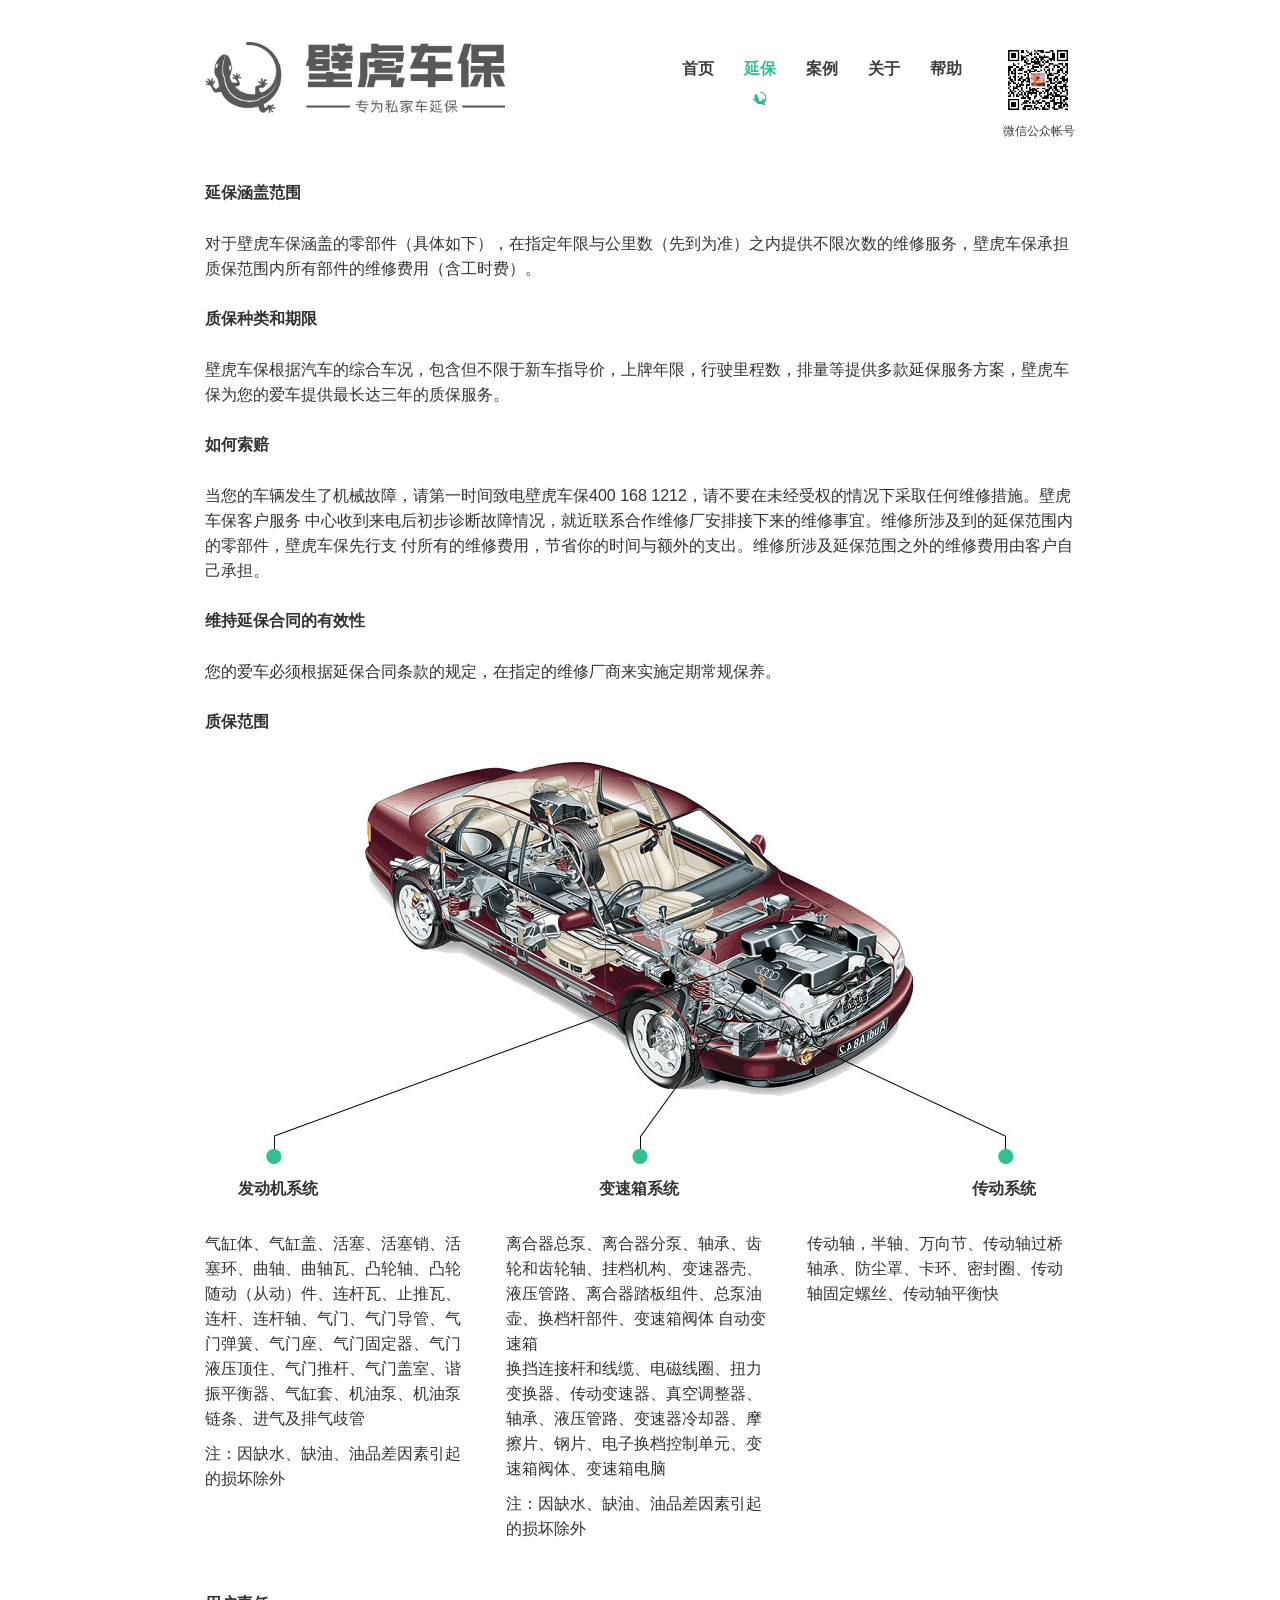
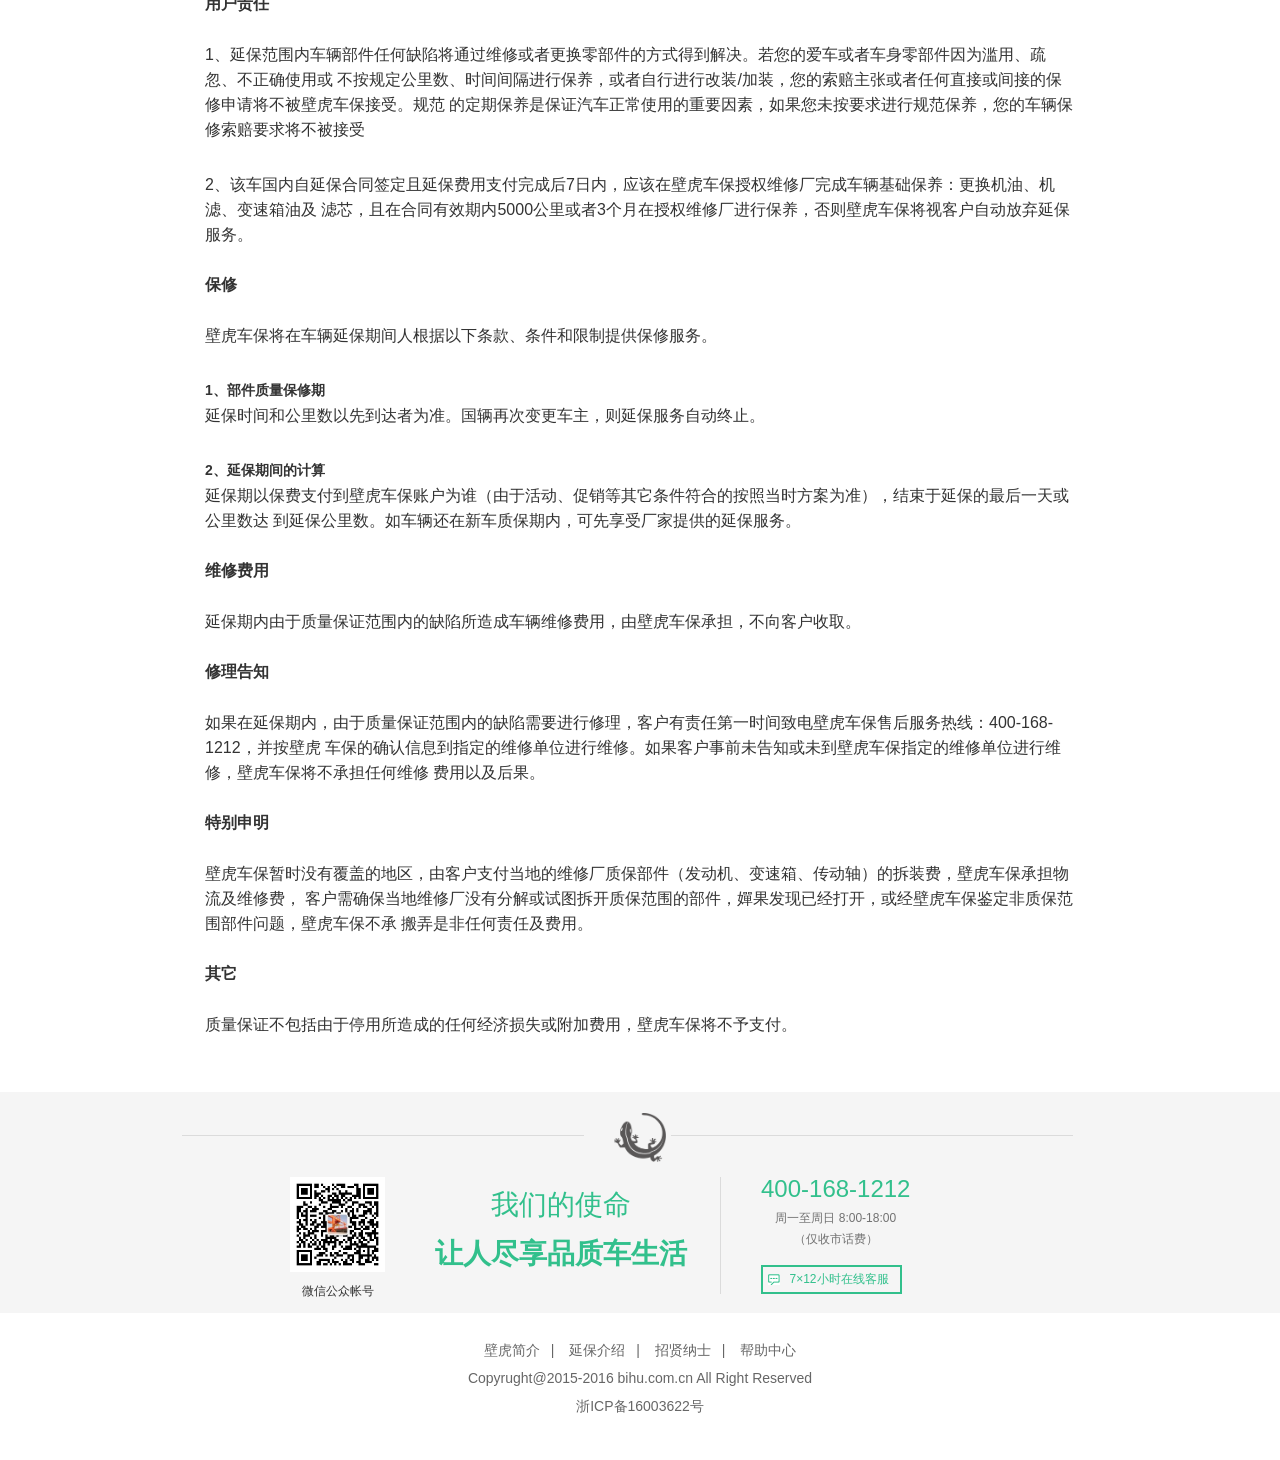
<file: insurance.html>
﻿<!DOCTYPE HTML>
<html lang="zh-cn">
<head>
	<meta charset="UTF-8">
    <meta name="viewport" content="width=device-width, initial-scale=1.0, maximum-scale=1.0, user-scalable=0">

    <title>延保</title>
    <link href="css/reset.css" rel="stylesheet" />
    <!-- webApp 样式 -->
    <link href="css/webApp.css" rel="stylesheet" type="text/css" media="screen and (max-width:1000px)" />
    <!-- pc 版样式 -->
    <link href="css/disktop.css" rel="stylesheet" type="text/css" media="screen and (min-width:1000px)" />
</head>
<body>
<div class="wrap home">
    <!-- <div class="h1">延保范围</div> -->
    <div class="top topInner">
        <a href="javascript:;" class="topReturn" id="topReturn"><i class="iconReturn"></i></a>
        <i class="iconLogo3"></i>
        <span>延保</span>
    </div>
    <div class="menu menuInner" id="menu">
        <span class="menuHeadle" id="menuHeadle">
            <i class="iconMenu"></i>
        </span>
        <ul>
            <li><a href="index.html">
                <i class="iconHome"></i>
                <span>首页</span>
            </a></li>
            <li><a href="insurance.html" class="on">
                <i class="iconInsurance"></i>
                <span>延保</span>
            </a></li>
            <li><a href="case.html">
                <i class="iconCase"></i>
                <span>案例</span>
            </a></li>
            <li><a href="aboutUs.html">
                <i class="iconSuperiority"></i>
                <span>关于</span>
            </a></li>
            <li><a href="help.html">
                <i class="iconHelp"></i>
                <span>帮助</span>
            </a></li>
        </ul>
        <div class="addDown tRight toScan">
            <div class="qrInner">
                <img class="iCode" src="./img/weiChart.jpg" alt="">
                <span class="iTxt">微信公众帐号</span>
                <div class="showQRcode bdGray">
                    <div class="direction tDirection"><span></span></div>
                    <div class="innerBox">
                        <img class="i1" src="./img/weiChart.jpg" alt="">
                    </div>
                </div>
            </div>
        </div>
    </div>

    <div class="helpPage insuranceContent listMod">
        <h1 class="h5">延保范围</h1>
        <dl class="dl content">
            <dt>
                <a href="javascript:;" class="right eventRight"> <i class="iconRight"></i> </a>
                <strong>延保涵盖范围</strong>
            </dt>
            <dd>
                <p>对于壁虎车保涵盖的零部件（具体如下），在指定年限与公里数（先到为准）之内提供不限次数的维修服务，壁虎车保承担质保范围内所有部件的维修费用（含工时费）。</p>
            </dd>

            <dt>
                <a href="javascript:;" class="right eventRight"> <i class="iconRight"></i> </a>
                <strong>质保种类和期限</strong>
            </dt>
            <dd>
                <p>壁虎车保根据汽车的综合车况，包含但不限于新车指导价，上牌年限，行驶里程数，排量等提供多款延保服务方案，壁虎车保为您的爱车提供最长达三年的质保服务。</p>
            </dd>

            <dt>
                <a href="javascript:;" class="right eventRight"> <i class="iconRight"></i> </a>
                <strong>如何索赔</strong>
            </dt>
            <dd>
                <p>当您的车辆发生了机械故障，请第一时间致电壁虎车保400 168 1212，请不要在未经受权的情况下采取任何维修措施。壁虎车保客户服务
                    中心收到来电后初步诊断故障情况，就近联系合作维修厂安排接下来的维修事宜。维修所涉及到的延保范围内的零部件，壁虎车保先行支
                    付所有的维修费用，节省你的时间与额外的支出。维修所涉及延保范围之外的维修费用由客户自己承担。</p>
            </dd>

            <dt>
                <a href="javascript:;" class="right eventRight"> <i class="iconRight"></i> </a>
                <strong>维持延保合同的有效性</strong>
            </dt>
            <dd>
                <p>您的爱车必须根据延保合同条款的规定，在指定的维修厂商来实施定期常规保养。</p>
            </dd>

            <dt>
                <a href="javascript:;" class="right eventRight"> <i class="iconRight"></i> </a>
                <strong>质保范围</strong>
            </dt>
            <dd class="zbfw cf">
                <div class="item">
                    <strong>发动机系统</strong>
                    <p>气缸体、气缸盖、活塞、活塞销、活
                        塞环、曲轴、曲轴瓦、凸轮轴、凸轮
                        随动（从动）件、连杆瓦、止推瓦、
                        连杆、连杆轴、气门、气门导管、气
                        门弹簧、气门座、气门固定器、气门
                        液压顶住、气门推杆、气门盖室、谐
                        振平衡器、气缸套、机油泵、机油泵
                        链条、进气及排气歧管</p>
                    <p>注：因缺水、缺油、油品差因素引起
                        的损坏除外</p>
                </div>
                <div class="item">
                    <strong>变速箱系统</strong>
                    <p>离合器总泵、离合器分泵、轴承、齿
                        轮和齿轮轴、挂档机构、变速器壳、
                        液压管路、离合器踏板组件、总泵油
                        壶、换档杆部件、变速箱阀体
                        自动变速箱</p>
                    <p>换挡连接杆和线缆、电磁线圈、扭力
                        变换器、传动变速器、真空调整器、
                        轴承、液压管路、变速器冷却器、摩
                        擦片、钢片、电子换档控制单元、变
                        速箱阀体、变速箱电脑</p>
                    <p>注：因缺水、缺油、油品差因素引起
                        的损坏除外</p>
                </div>
                <div class="item">
                    <strong>传动系统</strong>
                    <p>传动轴，半轴、万向节、传动轴过桥
                        轴承、防尘罩、卡环、密封圈、传动
                        轴固定螺丝、传动轴平衡快</p>
                </div>
            </dd>

            <dt>
                <a href="javascript:;" class="right eventRight"> <i class="iconRight"></i> </a>
                <strong>用户责任</strong>
            </dt>
            <dd class="yhzr">
                <p>1、延保范围内车辆部件任何缺陷将通过维修或者更换零部件的方式得到解决。若您的爱车或者车身零部件因为滥用、疏忽、不正确使用或
                    不按规定公里数、时间间隔进行保养，或者自行进行改装/加装，您的索赔主张或者任何直接或间接的保修申请将不被壁虎车保接受。规范
                    的定期保养是保证汽车正常使用的重要因素，如果您未按要求进行规范保养，您的车辆保修索赔要求将不被接受</p>
                <p>2、该车国内自延保合同签定且延保费用支付完成后7日内，应该在壁虎车保授权维修厂完成车辆基础保养：更换机油、机滤、变速箱油及
                    滤芯，且在合同有效期内5000公里或者3个月在授权维修厂进行保养，否则壁虎车保将视客户自动放弃延保服务。</p>
            </dd>

            <dt>
                <a href="javascript:;" class="right eventRight"> <i class="iconRight"></i> </a>
                <strong>保修</strong>
            </dt>
            <dd class="baoxiu">
                <p>壁虎车保将在车辆延保期间人根据以下条款、条件和限制提供保修服务。</p>
                <strong>1、部件质量保修期</strong>
                <p>延保时间和公里数以先到达者为准。国辆再次变更车主，则延保服务自动终止。</p>
                <strong>2、延保期间的计算</strong>
                <p>延保期以保费支付到壁虎车保账户为谁（由于活动、促销等其它条件符合的按照当时方案为准），结束于延保的最后一天或公里数达
                    到延保公里数。如车辆还在新车质保期内，可先享受厂家提供的延保服务。</p>
            </dd>

            <dt>
                <a href="javascript:;" class="right eventRight"> <i class="iconRight"></i> </a>
                <strong>维修费用</strong>
            </dt>
            <dd>
                <p>延保期内由于质量保证范围内的缺陷所造成车辆维修费用，由壁虎车保承担，不向客户收取。</p>
            </dd>

            <dt>
                <a href="javascript:;" class="right eventRight"> <i class="iconRight"></i> </a>
                <strong>修理告知</strong>
            </dt>
            <dd>
                <p>如果在延保期内，由于质量保证范围内的缺陷需要进行修理，客户有责任第一时间致电壁虎车保售后服务热线：400-168-1212，并按壁虎
                    车保的确认信息到指定的维修单位进行维修。如果客户事前未告知或未到壁虎车保指定的维修单位进行维修，壁虎车保将不承担任何维修
                    费用以及后果。</p>
            </dd>

            <dt>
                <a href="javascript:;" class="right eventRight"> <i class="iconRight"></i> </a>
                <strong>特别申明</strong>
            </dt>
            <dd>
                <p>壁虎车保暂时没有覆盖的地区，由客户支付当地的维修厂质保部件（发动机、变速箱、传动轴）的拆装费，壁虎车保承担物流及维修费，
                    客户需确保当地维修厂没有分解或试图拆开质保范围的部件，嬋果发现已经打开，或经壁虎车保鉴定非质保范围部件问题，壁虎车保不承
                    搬弄是非任何责任及费用。</p>
            </dd>

            <dt>
                <a href="javascript:;" class="right eventRight"> <i class="iconRight"></i> </a>
                <strong>其它</strong>
            </dt>
            <dd>
                <p>质量保证不包括由于停用所造成的任何经济损失或附加费用，壁虎车保将不予支付。</p>
            </dd>
        </dl>

    </div>
</div>
<!-- 底部模块 联系我们 -->
<div class="aboutUs">
    <div class="aboutUsInfo">
        <div class="tit">
            <span class="line"></span>
            <span class="bottomLogo"></span>
            <span class="line"></span>
        </div>
        <div class="cont">
            <div class="QRCode">
                <div class="appDown">
                    <img src="./img/weiChart.jpg" alt="">
                    <span>手机壁虎</span>
                </div>
                <div class="wenLogo" style="display: none;">
                    <img src="./img/weiChart.jpg" alt="">
                    <span>壁虎官方微信</span>
                </div>

                <div class="wenLogo bLeft toScan">
                    <div class="qrInner">
                        <img class="iCode" src="./img/weiChart.jpg" alt="">
                        <span class="iTxt">微信公众帐号</span>
                        <div class="showQRcode bdGray">
                            <div class="innerBox">
                                <img class="i1" src="./img/weiChart.jpg" alt="">
                            </div>
                            <div class="direction bDirection"><span></span></div>
                        </div>
                    </div>
                </div>

            </div>
            <div class="contTit">
                <span>我们的使命</span>
                <strong>让人尽享品质车生活</strong>
            </div>
            <div class="weContact">
                <div class="phone">400-168-1212</div>
                <p>周一至周日 8:00-18:00</p>
                <p>（仅收市话费）</p>
                <a href="javascript:;">7×12小时在线客服</a>
            </div>
        </div>
    </div>
    <div class="quickLink">
        <div class="inner">
            <a href="aboutUs.html">壁虎简介</a><span class="line">|</span>
            <a href="insurance.html">延保介绍</a><span class="line">|</span>
            <a href="joinUs.html">招贤纳士</a><span class="line">|</span>
            <a href="help.html">帮助中心</a>
        </div>
        <div class="copyRight">Copyrught@2015-2016 bihu.com.cn All Right Reserved</div>
        <div class="icp">浙ICP备16003622号</div>
    </div>
</div>
<script src="js/jquery-1.8.3-min.js" ></script>
<script src="js/base.js" ></script>
</body>
</html>
</file>
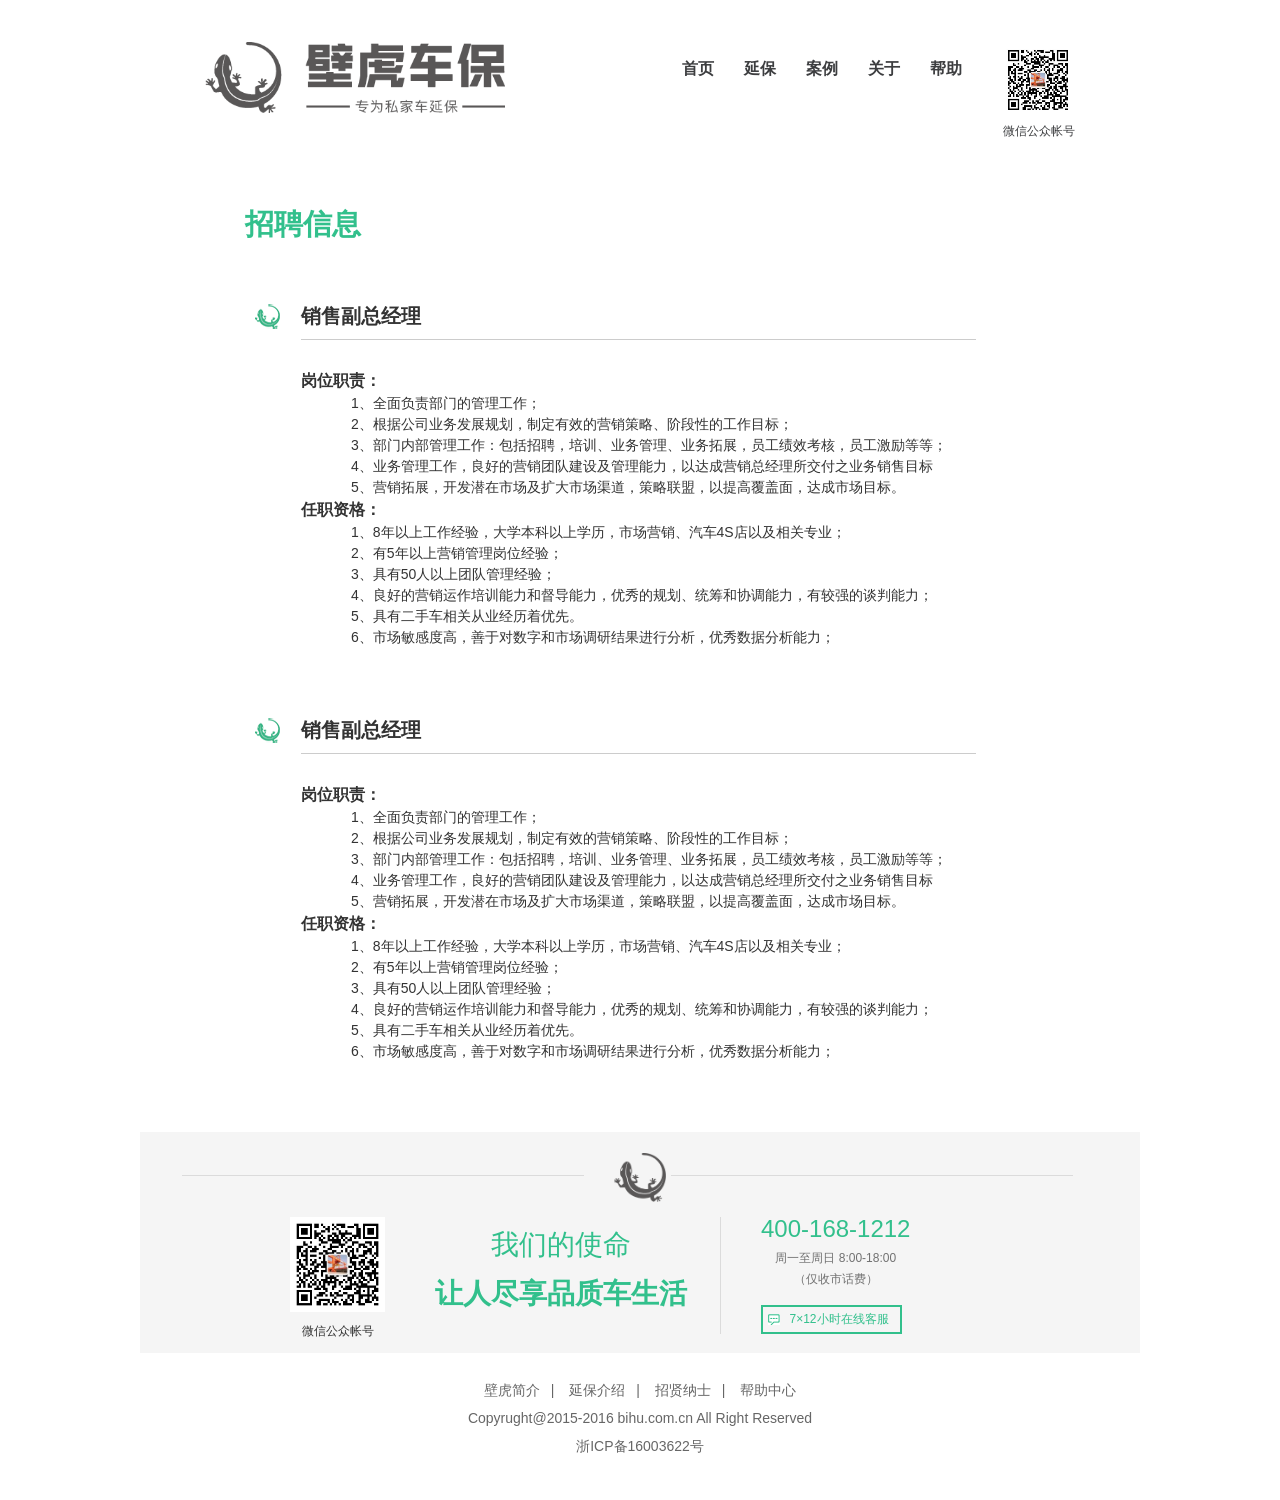
<file: joinUs.html>
﻿<!DOCTYPE HTML>
<html lang="zh-cn">
<head>
	<meta charset="UTF-8">
    <meta name="viewport" content="width=device-width, initial-scale=1.0, maximum-scale=1.0, user-scalable=0">

    <title>招聘</title>
    <link href="css/reset.css" rel="stylesheet" />
    <!-- webApp 样式 -->
    <link href="css/webApp.css" rel="stylesheet" type="text/css" media="screen and (max-width:1000px)" />
    <!-- pc 版样式 -->
    <link href="css/disktop.css" rel="stylesheet" type="text/css" media="screen and (min-width:1000px)" />
</head>
<body>
<div class="wrap home">
    <!-- <div class="h1">招聘信息</div> -->
    <div class="top topInner">
        <a href="javascript:;" class="topReturn" id="topReturn"><i class="iconReturn"></i></a>
        <i class="iconLogo3"></i><span>招聘</span>
    </div>
    <div class="menu menuInner" id="menu">
        <span class="menuHeadle" id="menuHeadle">
            <i class="iconMenu"></i>
        </span>
        <ul>
            <li><a href="index.html">
                <i class="iconHome"></i>
                <span>首页</span>
            </a></li>
            <li><a href="insurance.html">
                <i class="iconInsurance"></i>
                <span>延保</span>
            </a></li>
            <li><a href="case.html">
                <i class="iconCase"></i>
                <span>案例</span>
            </a></li>
            <li><a href="aboutUs.html">
                <i class="iconSuperiority"></i>
                <span>关于</span>
            </a></li>
            <li><a href="help.html">
                <i class="iconHelp"></i>
                <span>帮助</span>
            </a></li>
        </ul>
        <div class="addDown tRight toScan">
            <div class="qrInner">
                <img class="iCode" src="./img/weiChart.jpg" alt="">
                <span class="iTxt">微信公众帐号</span>
                <div class="showQRcode bdGray">
                    <div class="direction tDirection"><span></span></div>
                    <div class="innerBox">
                        <img class="i1" src="./img/weiChart.jpg" alt="">
                    </div>
                </div>
            </div>
        </div>
    </div>

    <div class="joinUsPage helpPage">
        <h1>招聘信息</h1>
        <div class="content">
            <div class="item">
                <div class="tit">
                    <i class="iconLogo"></i>
                    <a href="javascript:;" class="right">
                        <i class="iconMoreRight"></i>
                    </a>
                    <strong>销售副总经理</strong>
                    <span class="h5">招聘人数：2人</span>
                </div>
                <div class="cont">
                    <strong>岗位职责：</strong>
                    <ul>
                        <li>1、全面负责部门的管理工作；</li>
                        <li>2、根据公司业务发展规划，制定有效的营销策略、阶段性的工作目标；</li>
                        <li>3、部门内部管理工作：包括招聘，培训、业务管理、业务拓展，员工绩效考核，员工激励等等；</li>
                        <li>4、业务管理工作，良好的营销团队建设及管理能力，以达成营销总经理所交付之业务销售目标</li>
                        <li>5、营销拓展，开发潜在市场及扩大市场渠道，策略联盟，以提高覆盖面，达成市场目标。</li>
                    </ul>
                    <strong>任职资格：</strong>
                    <ul>
                        <li>1、8年以上工作经验，大学本科以上学历，市场营销、汽车4S店以及相关专业；</li>
                        <li>2、有5年以上营销管理岗位经验；</li>
                        <li>3、具有50人以上团队管理经验；</li>
                        <li>4、良好的营销运作培训能力和督导能力，优秀的规划、统筹和协调能力，有较强的谈判能力；</li>
                        <li>5、具有二手车相关从业经历着优先。</li>
                        <li>6、市场敏感度高，善于对数字和市场调研结果进行分析，优秀数据分析能力；</li>
                    </ul>
                </div>
            </div>

            <div class="item">
                <div class="tit">
                    <i class="iconLogo"></i>
                    <a href="javascript:;" class="right">
                        <i class="iconMoreRight"></i>
                    </a>
                    <strong>销售副总经理</strong>
                    <span class="h5">招聘人数：2人</span>
                </div>
                <div class="cont">
                    <strong>岗位职责：</strong>
                    <ul>
                        <li>1、全面负责部门的管理工作；</li>
                        <li>2、根据公司业务发展规划，制定有效的营销策略、阶段性的工作目标；</li>
                        <li>3、部门内部管理工作：包括招聘，培训、业务管理、业务拓展，员工绩效考核，员工激励等等；</li>
                        <li>4、业务管理工作，良好的营销团队建设及管理能力，以达成营销总经理所交付之业务销售目标</li>
                        <li>5、营销拓展，开发潜在市场及扩大市场渠道，策略联盟，以提高覆盖面，达成市场目标。</li>
                    </ul>
                    <strong>任职资格：</strong>
                    <ul>
                        <li>1、8年以上工作经验，大学本科以上学历，市场营销、汽车4S店以及相关专业；</li>
                        <li>2、有5年以上营销管理岗位经验；</li>
                        <li>3、具有50人以上团队管理经验；</li>
                        <li>4、良好的营销运作培训能力和督导能力，优秀的规划、统筹和协调能力，有较强的谈判能力；</li>
                        <li>5、具有二手车相关从业经历着优先。</li>
                        <li>6、市场敏感度高，善于对数字和市场调研结果进行分析，优秀数据分析能力；</li>
                    </ul>
                </div>
            </div>

        </div>
    </div>

    <!-- 底部模块 联系我们 -->
    <div class="aboutUs">
        <div class="aboutUsInfo">
            <div class="tit">
                <span class="line"></span>
                <span class="bottomLogo"></span>
                <span class="line"></span>
            </div>
            <div class="cont">
                <div class="QRCode">
                    <div class="appDown">
                        <img src="./img/weiChart.jpg" alt="">
                        <span>手机壁虎</span>
                    </div>
                    <div class="wenLogo" style="display: none;">
                        <img src="./img/weiChart.jpg" alt="">
                        <span>壁虎官方微信</span>
                    </div>

                    <div class="wenLogo bLeft toScan">
                        <div class="qrInner">
                            <img class="iCode" src="./img/weiChart.jpg" alt="">
                            <span class="iTxt">微信公众帐号</span>
                            <div class="showQRcode bdGray">
                                <div class="innerBox">
                                    <img class="i1" src="./img/weiChart.jpg" alt="">
                                </div>
                                <div class="direction bDirection"><span></span></div>
                            </div>
                        </div>
                    </div>

                </div>
                <div class="contTit">
                    <span>我们的使命</span>
                    <strong>让人尽享品质车生活</strong>
                </div>
                <div class="weContact">
                    <div class="phone">400-168-1212</div>
                    <p>周一至周日 8:00-18:00</p>
                    <p>（仅收市话费）</p>
                    <a href="javascript:;">7×12小时在线客服</a>
                </div>
            </div>
        </div>
        <div class="quickLink">
            <div class="inner">
                <a href="aboutUs.html">壁虎简介</a><span class="line">|</span>
                <a href="insurance.html">延保介绍</a><span class="line">|</span>
                <a href="joinUs.html">招贤纳士</a><span class="line">|</span>
                <a href="help.html">帮助中心</a>
            </div>
            <div class="copyRight">Copyrught@2015-2016 bihu.com.cn All Right Reserved</div>
            <div class="icp">浙ICP备16003622号</div>
        </div>
    </div>
</div>
<script src="js/jquery-1.8.3-min.js" ></script>
<script src="js/base.js" ></script>
</body>
</html>
</file>
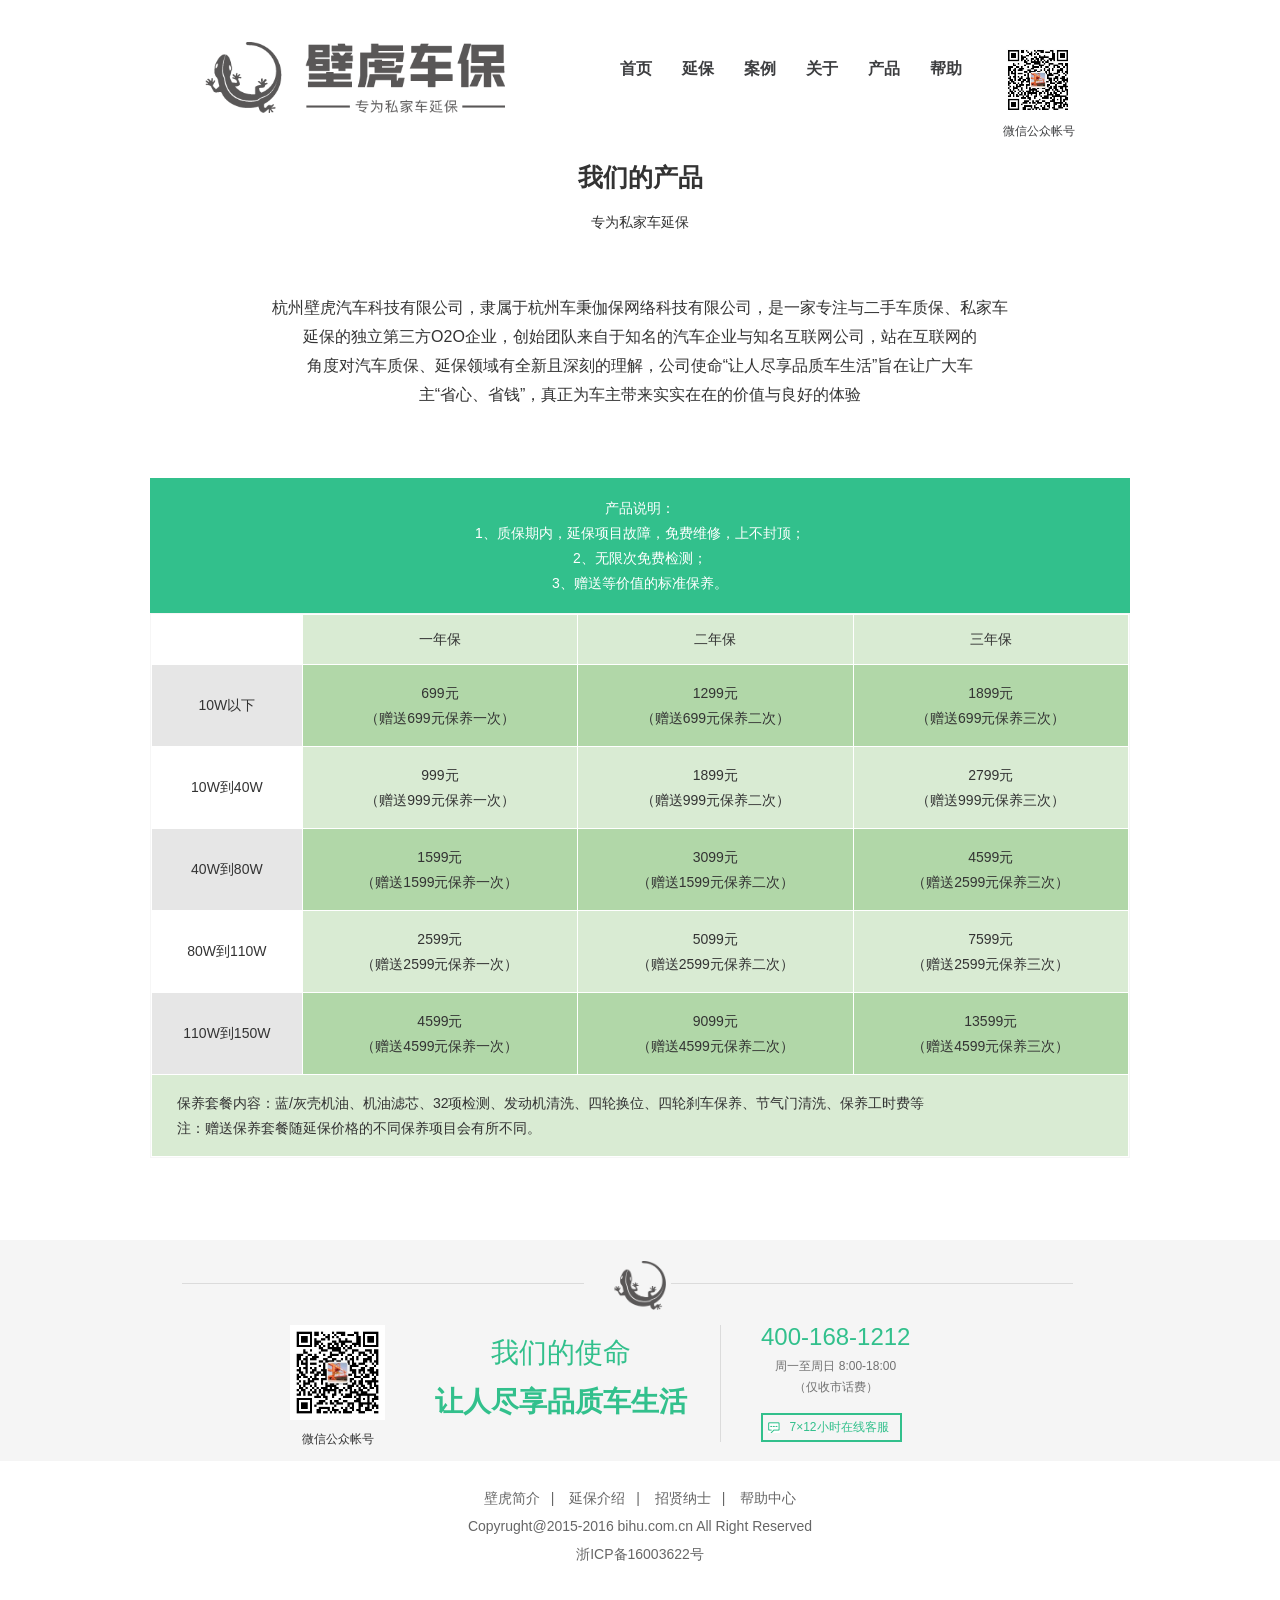
<file: product.html>
﻿<!DOCTYPE HTML>
<html lang="zh-cn">
<head>
	<meta charset="UTF-8">
    <meta name="viewport" content="width=device-width, initial-scale=1.0, maximum-scale=1.0, user-scalable=0">

	<title>产品</title>
    <link href="css/reset.css" rel="stylesheet" />
    <!-- webApp 样式 -->
     <link href="css/webApp.css" rel="stylesheet" type="text/css" media="screen and (max-width:1000px)" />
    <!-- pc 版样式 -->
    <link href="css/disktop.css" rel="stylesheet" type="text/css" media="screen and (min-width:1000px)" />
</head>
<body>
<div class="wrap home">
    <div class="top topInner">
        <a href="javascript:;" class="topReturn" id="topReturn"><i class="iconReturn"></i></a>
        <i class="iconLogo3"></i>
        <span>产品</span>
    </div>
    <div class="menu menuInner" id="menu">
        <span class="menuHeadle" id="menuHeadle">
            <i class="iconMenu"></i>
        </span>
        <ul class="cf">
            <li><a href="index.html">
                <i class="iconHome"></i>
                <span>首页</span>
            </a></li>
            <li><a href="insurance.html">
                <i class="iconInsurance"></i>
                <span>延保</span>
            </a></li>
            <li><a href="case.html">
                <i class="iconCase"></i>
                <span>案例</span>
            </a></li>
            <li><a href="aboutUs.html">
                <i class="iconSuperiority"></i>
                <span>关于</span>
            </a></li>
            <li><a href="product.html">
                <i class="iconProduct"></i>
                <span>产品</span>
            </a></li>
            <li><a href="help.html">
                <i class="iconHelp"></i>
                <span>帮助</span>
            </a></li>
        </ul>
        <div class="addDown tRight toScan">
            <div class="qrInner">
                <img class="iCode" src="./img/weiChart.jpg" alt="">
                <span class="iTxt">微信公众帐号</span>
                <div class="showQRcode bdGray">
                    <div class="direction tDirection"><span></span></div>
                    <div class="innerBox">
                        <img class="i1" src="./img/weiChart.jpg" alt="">
                    </div>
                </div>
            </div>
        </div>
    </div>


    <div class="productContentPc">
        <div class="pcTitle">
            <h1>我们的产品</h1>
            <span>专为私家车延保</span>
        </div>
        <div class="pcAboutUs">
            <p>杭州壁虎汽车科技有限公司，隶属于杭州车秉伽保网络科技有限公司，是一家专注与二手车质保、私家车</p>
            <p>延保的独立第三方O2O企业，创始团队来自于知名的汽车企业与知名互联网公司，站在互联网的</p>
            <p>角度对汽车质保、延保领域有全新且深刻的理解，公司使命“让人尽享品质车生活”旨在让广大车</p>
            <p>主“省心、省钱”，真正为车主带来实实在在的价值与良好的体验</p>
        </div>
        <div class="serviceDescription">
            <div class="sdTit">
                <p>产品说明：</p>
                <p>1、质保期内，延保项目故障，免费维修，上不封顶；</p>
                <p>2、无限次免费检测；</p>
                <p>3、赠送等价值的标准保养。</p>
            </div>
            <div class="sdCont">
                <table>
                    <tr>
                        <td></td>
                        <td>一年保</td>
                        <td>二年保</td>
                        <td>三年保</td>     
                    </tr>
                    <tr>
                        <td>10W以下</td>
                        <td>699元 <br />
                            （赠送699元保养一次）</td>
                        <td>1299元 <br />
                            （赠送699元保养二次）</td>
                        <td>1899元 <br />
                            （赠送699元保养三次）</td>
                    </tr>
                    <tr>
                        
                        <td>10W到40W</td>
                        <td>999元 <br />
                            （赠送999元保养一次）</td>
                        <td>1899元 <br />
                            （赠送999元保养二次）</td>
                        <td>2799元 <br />
                            （赠送999元保养三次）</td>
                    </tr>
                    <tr>
                        <td>40W到80W</td>                       
                        <td>1599元 <br />
                            （赠送1599元保养一次）</td>
                        <td>3099元 <br />
                            （赠送1599元保养二次）</td>
                        <td>4599元 <br />
                            （赠送2599元保养三次）</td>
                    </tr>
                    <tr>
                        <td>80W到110W</td>
                        
                        <td>2599元 <br />
                            （赠送2599元保养一次）</td>
                        <td>5099元 <br />
                            （赠送2599元保养二次）</td>
                        <td>7599元 <br />
                            （赠送2599元保养三次）</td>
                    </tr>
                    <tr>
                        <td>110W到150W</td>                      
                        <td>4599元 <br />
                            （赠送4599元保养一次）</td>
                        <td>9099元 <br />
                            （赠送4599元保养二次）</td>
                        <td>13599元 <br />
                            （赠送4599元保养三次）</td>
                    </tr>
                    <tr>
                        <td colspan="4"><p>保养套餐内容：蓝/灰壳机油、机油滤芯、32项检测、发动机清洗、四轮换位、四轮刹车保养、节气门清洗、保养工时费等</p>
                           <p>注：赠送保养套餐随延保价格的不同保养项目会有所不同。</p></td>
                    </tr>
                </table>

                <!-- <table>
                    <tr>
                        <td>一年保</td>
                        <td>10W以下</td>
                        <td>10W到40W</td>
                        <td>40W到80W</td>
                        <td>80W到110W</td>
                        <td>110W到150W</td>
                    </tr>
                    <tr>
                        <td>一年保</td>
                        <td>699元 <br />
                            （赠送699元保养一次）</td>
                        <td>999元 <br />
                            （赠送999元保养一次）</td>
                        <td>1599元 <br />
                            （赠送1599元保养一次）</td>
                        <td>2599元 <br />
                            （赠送2599元保养一次）</td>
                        <td>4599元 <br />
                            （赠送4599元保养一次）</td>
                    </tr>
                    <tr>
                        <td>二年保</td>
                        <td>1299元 <br />
                            （赠送699元保养二次）</td>
                        <td>1899元 <br />
                            （赠送999元保养二次）</td>
                        <td>3099元 <br />
                            （赠送1599元保养二次）</td>
                        <td>5099元 <br />
                            （赠送2599元保养二次）</td>
                        <td>9099元 <br />
                            （赠送4599元保养二次）</td>
                    </tr>
                    <tr>
                        <td>三年保</td>
                        <td>1899元 <br />
                            （赠送699元保养三次）</td>
                        <td>2799元 <br />
                            （赠送999元保养三次）</td>
                        <td>4599元 <br />
                            （赠送1599元保养三次）</td>
                        <td>7599元 <br />
                            （赠送2599元保养三次）</td>
                        <td>13599元 <br />
                            （赠送4599元保养三次）</td>
                    </tr>
                </table> -->
            </div>
        </div>
    </div>


    <div class="productContentH5 cf" id="productContentH5">
    <div class="innerBox">
        <div class="byPrice">
            <div class="tit">您的车型</div>
            <div class="items">
                <ul>
                    <li>
                        <a href="javascript:;"><i class="iconMoreRight"></i></a>
                        <span>10W以下</span>
                    </li>
                    <li>
                        <a href="javascript:;"><i class="iconMoreRight"></i></a>
                        <span>10W到40W</span>
                    </li>
                    <li>
                        <a href="javascript:;"><i class="iconMoreRight"></i></a>
                        <span>40W到80W</span>
                    </li>
                    <li>
                        <a href="javascript:;"><i class="iconMoreRight"></i></a>
                        <span>80W到110W</span>
                    </li>
                    <li>
                        <a href="javascript:;"><i class="iconMoreRight"></i></a>
                        <span>110W到150W</span>
                    </li>
                </ul>
            </div>
        </div>
        <div class="byPriceItems">

            <!-- 10W车型说明 -->
            <div class="item">
                <div class="tit">产品说明</div>
                <div class="cont">
                    <dl>
                        <dt>
                            <a href="javascript:;" class="eventRight"><i class="iconMoreRight"></i></a>
                            <strong>一年保</strong>
                        </dt>
                        <dd>
                            <p>• 一年质保期内，延保项目故障，免费维修，上不封顶；</p>
                            <p>• 一年质保期内，无限次免费检测；</p>
                            <p>• 赠送价值699元标准保养一次；</p>
                            <p>赠送保养套餐内容：</p>
                            <p>蓝壳机油（4L）：240元；机油滤芯：20元；32项检
                                测：120元；发动机清洗：89；四轮换位：50；四轮
                                刹车保养：100元；节气门清洗：50；保养工时费：
                                30元。</p>
                        </dd>
                    </dl>
                    <dl>
                        <dt>
                            <a href="javascript:;" class="eventRight"><i class="iconMoreRight"></i></a>
                            <strong>一年保</strong>
                        </dt>
                        <dd>
                            <p>• 一年质保期内，延保项目故障，免费维修，上不封顶；</p>
                            <p>• 一年质保期内，无限次免费检测；</p>
                            <p>• 赠送价值699元标准保养一次；</p>
                            <p>赠送保养套餐内容：</p>
                            <p>蓝壳机油（4L）：240元；机油滤芯：20元；32项检
                                测：120元；发动机清洗：89；四轮换位：50；四轮
                                刹车保养：100元；节气门清洗：50；保养工时费：
                                30元。</p>
                        </dd>
                    </dl>
                </div>
            </div>
            <!-- 10W车型说明 -->

            <!-- 10W到40W车型说明 -->
            <div class="item">
                <div class="tit">产品说明</div>
                <div class="cont">
                    <dl>
                        <dt>
                            <a href="javascript:;"><i class="iconMoreRight"></i></a>
                            <strong>一年保</strong>
                        </dt>
                        <dd>
                            <p>10W到40W车型说明</p>
                        </dd>
                    </dl>
                </div>
            </div>
            <!-- 10W到40W车型说明 -->

            <!-- 40W到80W车型说明 -->
            <div class="item">
                <div class="tit">产品说明</div>
                <div class="cont">
                    <dl>
                        <dt>
                            <a href="javascript:;"><i class="iconMoreRight"></i></a>
                            <strong>一年保</strong>
                        </dt>
                        <dd>
                            <p>40W到80W车型说明</p>
                        </dd>
                    </dl>
                </div>
            </div>
            <!-- 40W到80W车型说明 -->

            <!-- 80W到110W车型说明 -->
            <div class="item">
                <div class="tit">产品说明</div>
                <div class="cont">
                    <dl>
                        <dt>
                            <a href="javascript:;"><i class="iconMoreRight"></i></a>
                            <strong>一年保</strong>
                        </dt>
                        <dd>
                            <p>80W到110W车型说明</p>
                        </dd>
                    </dl>
                </div>
            </div>
            <!-- 80W到110W车型说明 -->

            <!-- 110W到150W车型说明 -->
            <div class="item">
                <div class="tit">产品说明</div>
                <div class="cont">
                    <dl>
                        <dt>
                            <a href="javascript:;"><i class="iconMoreRight"></i></a>
                            <strong>一年保</strong>
                        </dt>
                        <dd>
                            <p>110W到150W车型说明</p>
                        </dd>
                    </dl>
                </div>
            </div>
            <!-- 110W到150W车型说明 -->

        </div>
    </div>
    </div>

</div>

<!-- 底部模块 联系我们 -->
<div class="aboutUs">
    <div class="aboutUsInfo">
        <div class="tit">
            <span class="line"></span>
            <span class="bottomLogo"></span>
            <span class="line"></span>
        </div>
        <div class="cont">
            <div class="QRCode">
                <div class="appDown">
                    <img src="./img/weiChart.jpg" alt="">
                    <span>手机壁虎</span>
                </div>
                <div class="wenLogo" style="display: none;">
                    <img src="./img/weiChart.jpg" alt="">
                    <span>壁虎官方微信</span>
                </div>

                <div class="wenLogo bLeft toScan">
                    <div class="qrInner">
                        <img class="iCode" src="./img/weiChart.jpg" alt="">
                        <span class="iTxt">微信公众帐号</span>
                        <div class="showQRcode bdGray">
                            <div class="innerBox">
                                <img class="i1" src="./img/weiChart.jpg" alt="">
                            </div>
                            <div class="direction bDirection"><span></span></div>
                        </div>
                    </div>
                </div>

            </div>
            <div class="contTit">
                <span>我们的使命</span>
                <strong>让人尽享品质车生活</strong>
            </div>
            <div class="weContact">
                <div class="phone">400-168-1212</div>
                <p>周一至周日 8:00-18:00</p>
                <p>（仅收市话费）</p>
                <a href="javascript:;">7×12小时在线客服</a>
            </div>
        </div>
    </div>
    <div class="quickLink">
        <div class="inner">
            <a href="aboutUs.html">壁虎简介</a><span class="line">|</span>
            <a href="insurance.html">延保介绍</a><span class="line">|</span>
            <a href="joinUs.html">招贤纳士</a><span class="line">|</span>
            <a href="help.html">帮助中心</a>
        </div>
        <div class="copyRight">Copyrught@2015-2016 bihu.com.cn All Right Reserved</div>
        <div class="icp">浙ICP备16003622号</div>
    </div>
</div>
<script src="js/jquery-1.8.3-min.js" ></script>
<script src="js/base.js" ></script>
</body>
</html>
</file>
<file: css/disktop.css>
﻿﻿/*
    pc 版样式
*/
body{
    background-color: #fff;
}
.appDown{ display: none;}
body .h5{ display: none;}

/* Basis style */
.red{ color: #f52341;}
.green{ color: #32c08c;}

.iconLogo4{ background: url(../img/logo_4.png) 0 0 no-repeat; }
/*.iconLogo3{ background: url(../img/logo_2.png) 0 0 no-repeat; }*/
.iconLogo2{ background: url(../img/logo_2.png) 0 0 no-repeat; }
.iconLogo1{ background: url(../img/logo_1.png) 0 0 no-repeat; }
.iconPhone{ background: url(../img/logo_1.png) 0 0 no-repeat;}
.icon_localhost{ background: url(../img/icon_localhost.png) 0 0 no-repeat;}
.icon_email{ background: url(../img/icon_email.png) 0 0 no-repeat;}
/*.iconMenu{ background: url(../img/bg_logo.png) 0 0 no-repeat;}*/

.iconHome{ background: url(../img/menuHome.png) 0 0 no-repeat;}
.iconInsurance{ background: url(../img/menuYb.png) 0 0 no-repeat;}
.iconCase{ background: url(../img/menuAl.png) 0 0 no-repeat;}
.iconSuperiority{ background: url(../img/menuYs.png) 0 0 no-repeat;}
.iconProduct{ background: url(../img/menuCp.png) 0 0 no-repeat;}
.iconHelp{ background: url(../img/menuHelp.png) 0 0 no-repeat;}

.iconSlideLeft{ background: url(../img/icon_slideLeft.png) 0 0 no-repeat;}
.iconSlideRight{ background: url(../img/icon_slideRight.png) 0 0 no-repeat;}
.iconAddress{ background: url(../img/iconHouse.png) 0 0 no-repeat;}

.icon_phone{ background: url(../img/PC_phone.png) 0 0 no-repeat;}
.icon_email{ background: url(../img/PC_email.png) 0 0 no-repeat;}
.icon_localhost{ background: url(../img/PC_localhost.png) 0 0 no-repeat;}

.iconLogo4,.iconLogo3,.iconLogo2,.iconLogo1,.iconPhone,.icon_localhost,.icon_email,.iconMenu,
.iconHome,.iconInsurance,.iconCase,.iconSuperiority,.iconProduct,.iconHelp,
.iconSlideLeft,.iconSlideRight,.iconAddress,.icon_phone,.icon_email,.icon_localhost{
	display: inline-block;
	-webkit-background-size: contain;
	background-size: contain;
}


/* page style */
/*************  首页  ***************/

/*顶部导航*/
.wrap{position: relative;margin: 0 auto;width: 1000px;}
.top{
    width:300px;height:155px;position:relative;top: 0;z-index:999;overflow: hidden;
    background: url(../img/logo_01.png) 66px 43px no-repeat;
}
.top .iconLogo3,.menu .menuHeadle{display: none;}
.menu{position: absolute;right: 65px;top:45px;z-index: 2;height: 70px;}
.menu ul{float: left;}
.menu li{float: left;height: 70px;}
.menu a{
    display:inline-block;text-align:center;font-size:16px;font-weight:bold;color:#fff;
    height: 60px;
    padding: 0 15px;

}
.menu ul li i{display: none;}
.menu ul li a.on,
.menu ul li a:hover{color:#32c08c;background: url(../img/logo_4.png)  bottom no-repeat;}
.menu ul li a span{position: relative;top: 16px;}
.menu .addDown{float: left;margin-left: 26px;}
.menu .addDown img{
	width: 70px;
}
.menu .addDown span{display:block;font-size:12px;text-align: center;margin-top: 0.25rem;color: #fff;}

.topInner{
    margin-left: 65px;
	position:relative;
	font-size: 0;
    background: url(../img/bihuLogoGray.png) right center no-repeat;
    background-size: 100%;
}
.menuInner a{color:#3d3e40;}
.menuInner .addDown span{color: #3d3e40;}

.banner{position: relative;
	width: 100%;
	height: 100%;
}
.banner .bannerInner ul,
.banner .bannerInner li,
.banner .bannerInner li img{width: 100%;height: 100%;}
.banner .bannerPagination{position: absolute;bottom: 0;left: 0;width: 100%;text-align: center;font-size: 26px;z-index: 1;}
.banner .bannerPagination span{margin:0 3px; width: 50px;height: 4px;display: inline-block;border-radius: 10px;background: #fff;opacity: .8;position: relative;bottom: 26px;}
.banner .bannerPagination .swiper-pagination-bullet-active,
.banner .bannerPagination .on{opacity: 1;background: #32c08c;}
.homePage .topInner{
	position: absolute;
	left: 110px;
	top: 40px;
	width: 287px;
	height: 68px;
	background: url(../img/logo_qzj.png) center no-repeat;
	-webkit-background-size: contain;
	background-size: contain;
}
.homePage .part{
	position: relative;
	width: 100%;
	overflow: hidden;
}

/*延保介绍*/
div.extensionInsurance{padding-top: 40px;}
div.extensionInsurance .extensionInsuranceTit{text-align: center;
	padding-bottom: 40px;}
div.extensionInsurance .extensionInsuranceTit .tit{font-size: 40px;}
div.extensionInsurance .extensionInsuranceTit .en{font-size: 20px;margin: 10px;}
div.extensionInsurance .extensionInsuranceTit .line{width:14px;height:2px;background:#000;margin:0 auto;}

div.extensionInsurance h3{display: none;}

div.extensionInsurance .extensionInsuranceCont{width:786px;margin:0 auto;}
div.extensionInsurance .extensionInsuranceCont .item{float: left;width:373px;margin-bottom: 58px;}
div.extensionInsurance .extensionInsuranceCont .item:nth-child(2){float: right;}
div.extensionInsurance .extensionInsuranceCont .item p{
	margin-bottom: 0.8em;
	line-height: 1.6em;
	padding-left: 20px;
	color: #666;
	font-size: 14px;
	background: url(../img/point.jpg) 0 8px no-repeat;
}
div.extensionInsurance .extensionInsuranceCont .item img{width: 100%;margin-bottom: 2em;}


/*案例展示*/


.part .bg{
	position: absolute;
	left: 0;
	top: 0;
	width: 100%;
	height: 100%;
}
.part .bg img{
	width: 100%;
	height: 100%;
}
div.caseShow{
	position: relative;
	margin: 0 auto;
	width: 1000px;
	padding: 40px 76px 0;
}
div.caseShow .caseShowTit{text-align: center;}
div.caseShow .caseShowTit .tit{
	font-size: 40px;
	line-height: 1.4em;
	color: #32c08c;
}
div.caseShow .caseShowTit .en{
	font-size: 16px;
	color: #fff;
	margin-bottom: 12px;
}
div.caseShow .caseShowTit .line{width:0.35rem;height: 0.05rem;background:#fff;margin:0 auto;}


/*我们的优势*/
div.ourSdvantage{
	padding-top: 50px;}
div.ourSdvantage .ourSdvantageTit{text-align: center;/*margin-bottom: 1.775rem;*/}
div.ourSdvantage .ourSdvantageTit .tit{font-size: 1rem;}
div.ourSdvantage .ourSdvantageTit .en{font-size: 20px;margin: 10px;}
div.ourSdvantage .ourSdvantageTit .line{width:14px;height:2px;background:#000;margin:0 auto;}

div.ourSdvantage .ourSdvantageCont{text-align: center;margin: 0 auto;/*width: 22.4rem;*/width: 25rem;}
div.ourSdvantage .ourSdvantageCont .item{float: left;cursor: pointer;margin-bottom: 58px;
	width: 250px;}
div.ourSdvantage .ourSdvantageCont .item .pic{margin: 65px auto 0;padding-bottom: 26px;width: 134px;}
div.ourSdvantage .ourSdvantageCont .item .pic img{width: 134px;height: 134px;}
div.ourSdvantage .ourSdvantageCont .item .cont{width:250px;height: 220px;padding-top: 22px;}
div.ourSdvantage .ourSdvantageCont .item .cont strong{font-size: 0.4rem;}
div.ourSdvantage .ourSdvantageCont .item .cont span{display: block;margin: 0.175rem 0 0.35rem;}
div.ourSdvantage .ourSdvantageCont .item .cont p{font-size: 0.35rem;line-height:0.5rem; }

div.ourSdvantage .ourSdvantageCont .item:hover .pic{background: url(../img/iconTriangle.png) bottom no-repeat; }
div.ourSdvantage .ourSdvantageCont .item:hover .cont{background: #32c08c;color: #fff; }
.ourSdvantageCont .pic .hover{ display: none;}
.ourSdvantageCont .item:hover .hover{ display: block;}
.ourSdvantageCont .item:hover .base{ display: none;}


/*延保范围*/
div.productIntroduction{
	position: relative;
	padding-top: 40px;
	width: 1000px;
	margin: 0 auto;
}
div.productIntroduction .productIntroductionTit{text-align: center;margin-bottom: 37px;}
div.productIntroduction .productIntroductionTit .tit{font-size: 1rem;color: #32c08c;}
div.productIntroduction .productIntroductionTit .en{font-size: 0.5rem;margin: 0.25rem;color: #fff;}
div.productIntroduction .productIntroductionTit .line{width:0.35rem;height: 0.05rem;background:#fff;margin:0 auto;}
div.productIntroduction .productIntroductionTit .description{margin-top: 0.3rem;margin-bottom:0.925rem;color: #fff;}
div.productIntroduction .productIntroductionCont{text-align: center;width:22.25rem;margin:0 auto;}
div.productIntroduction .productIntroductionCont .piItem{
	width: 5.75rem;
	height: 8.775rem;
	float: left;
	background: #f7f7f7;
	text-align: center;
	margin-right: 2.5rem;
}
div.productIntroduction .productIntroductionCont .piItem{

}
div.productIntroduction .productIntroductionCont .piItem a.viewDetail{display: none;}
div.productIntroduction .productIntroductionCont .piItem:nth-child(3){margin-right:0;}
div.productIntroduction .productIntroductionCont .piItem .pic{
	position: relative;width:100%;
}

.piItem .pic .topLeft{
	left: 0;
	background: url(../img/topLeft.png)  no-repeat;
}
.piItem .pic .topRight{
	right: 0;
	background: url(../img/topRight.png)  no-repeat;
}
.piItem:hover .pic .topLeft{
	background: url(../img/topLeftOn.png)  no-repeat;
}
.piItem:hover .pic .topRight{
	background: url(../img/topRightOn.png)  no-repeat;
}

.piItem .pic .topLeft,
.piItem .pic .topRight,
.piItem:hover .pic .topLeft,
.piItem:hover .pic .topRight{
	position: absolute;
	top: 0;
	width: 18px;
	height: 18px;
	-webkit-background-size: contain;
	background-size: contain;
}
.piItem .pic img{width:100%;}
div.productIntroduction .productIntroductionCont .piItem .cont{    height: 178px;}
div.productIntroduction .productIntroductionCont .piItem .cont .tit{font-size: 0.4rem;margin:0.3rem 0 0.275rem;}
div.productIntroduction .productIntroductionCont .piItem .cont .en{font-size: 0.35rem;margin-bottom: 0.225rem;}
div.productIntroduction .productIntroductionCont .piItem .cont .description{
    font-size: 0.35rem;}
div.productIntroduction .productIntroductionCont .piItem .cont .priceRange{font-size: 0.30rem;line-height: 0.5rem;}
div.productIntroduction .productIntroductionCont .piItem .address{padding-left:  2em;text-align: left;margin-top: 13px;}
div.productIntroduction .productIntroductionCont .piItem .address .red{color:red;}
div.productIntroduction .productIntroductionCont .piItem .ourPrice{text-align: left;margin-top: 0.20rem;padding-left: 2em;}
div.productIntroduction .productIntroductionCont .piItem .ourPrice .redPrice{color:red;font-size: 0.5rem;margin-left: 0.8rem;}
div.productIntroduction>a{
	display:block;clear:both;width:3.275rem;height:1.2rem;line-height:1.2rem;
	text-align: center;background: #32c08c;color:#fff;font-size: 0.5rem;
	border-radius: 16px;position:relative;top:1.2rem;
	margin:0 auto 50px;
}

div.productIntroduction .innerItem{position: relative;
	margin:8px auto 0;width: 214px;border: 1px solid #eee;
	box-shadow: 1px 1px 1px #eee;padding: 8px;text-align: center;background-color: #fff;}
div.productIntroduction .innerItem i{float: left;width: 25px;height: 25px;margin-right: 5px;vertical-align: middle;}
div.productIntroduction .innerItem .contLeft{float: left;}
div.productIntroduction .innerItem .contLeft span{line-height: 2em;vertical-align: middle;}
div.productIntroduction .innerItem .txtCont{overflow: hidden;text-align: left;line-height: 2em;vertical-align: middle;}
div.productIntroduction span.iconSlideLeft,div.productIntroduction span.iconSlideRight{display: none;}



/*联系我们*/

.contactUsPart .innerBox{
	position: relative;
	z-index: 2;
}

.contactUsPart .bg img{
	height: auto;
}
div.contactUs{clear: both;margin: 20px auto 0;padding-top: 1.525rem ;width:1000px;position:relative;/*margin-top:-2.15rem;*/background: #fff;border-top-left-radius:2em;border-top-right-radius:2em;box-shadow: 0 0 5px #c3c3c3;}
div.contactUs .contactUsTit{text-align: center;padding-bottom: 1.35rem;margin:0 auto;width:22.5rem;border-bottom: 1px dashed #c8c8c8;}
div.contactUs .contactUsTit .tit{font-size: 1rem;}
div.contactUs .contactUsTit .en{font-size: 0.5rem;margin: 0.25rem;}
div.contactUs .contactUsTit .line{width:0.35rem;height: 0.05rem;background:#000;margin:0 auto;}

div.contactUs .productIntroductionCont{
	padding-top: 80px;
	width:980px;margin:0 auto;text-align: center;color:#4d4e50;height:8.225rem;}
div.contactUs .productIntroductionCont .item{float: left;text-align: center;padding-bottom: 2.075rem;width:7.7rem;margin-right: 0.7rem;}
div.contactUs .productIntroductionCont .item:nth-child(3){margin-right:0;}
div.contactUs .productIntroductionCont .item:hover strong{color: #32c08c}
div.contactUs .productIntroductionCont .item .pic{
	margin: 0 auto;
	width: 67px;
	height: 67px;
}
div.contactUs .productIntroductionCont .item .pic img{
	width: 67px;
	height: 67px;
}
div.contactUs .productIntroductionCont .item .pic .hover{ display: none; }
div.contactUs .productIntroductionCont .item:hover .pic .base{ display: none; }
div.contactUs .productIntroductionCont .item:hover .pic .hover{ display: block; }
div.contactUs .productIntroductionCont .item .cont{width:6.25rem;height: 4.225rem;padding-top: 0.55rem;}
div.contactUs .productIntroductionCont .item strong{font-size: 0.4rem;margin: 0.675rem 0 0.4rem;display: block;}
div.contactUs .productIntroductionCont .item strong.h5{display: none;}
.contactUs .productIntroductionCont i{width: 67px;height: 67px;}
div.contactUs .productIntroductionCont .item  p{font-size: 0.35rem;line-height:0.5rem;color:#717171; }
div.contactUs .productIntroductionCont .item .pic:hover+.cont/*,div.ourSdvantage .cont:hover*/{background: #32c08c;color: #fff; }



/*底部模块 联系我们*/
.aboutUs{position:relative;clear: both;width:100%;background: #f5f5f5;}
.aboutUs .aboutUsInfo{height:5.525rem;margin:0 auto ;width:1000px;/*width:100%;*//*width:980px;*/background: #f5f5f5;}
.aboutUs .aboutUsInfo .tit{margin: 0 auto;position: relative;width:1000px;}
.aboutUs .aboutUsInfo .tit .line{display: inline-block;width:10.05rem;background-color:#dbdbdb;height: 0.025rem;margin:1.075rem 1.05rem 0.975rem;}
.aboutUs .aboutUsInfo .tit .bottomLogo{width:52px; height:52px;position: absolute;top: 0rem;left:50%;margin: 0.475rem 0 0.875rem -0.65rem;background: url(../img/bihuGray.png) center no-repeat;
	-webkit-background-size: contain;
	background-size: contain;}
.aboutUs .aboutUsInfo .cont{width:1000px;height: 137px;margin: 0 auto;}
.aboutUs .aboutUsInfo .cont .QRCode{text-align: center;}
.aboutUs .aboutUsInfo .cont .QRCode .appDown{float: left;margin-left:1.05rem;margin-right: 1.575rem;
	display: block;
	opacity: 0;
}
.aboutUs .aboutUsInfo .cont .QRCode .appDown img{width: 95px;}
.aboutUs .aboutUsInfo .cont .QRCode .appDown span{margin-top:0.325rem;display: block;}
.aboutUs .aboutUsInfo .cont .QRCode .wenLogo{float: left;
	position: relative;
	left: -50px;
}
.aboutUs .aboutUsInfo .cont .QRCode .wenLogo img{width: 95px;}
.aboutUs .aboutUsInfo .cont .QRCode .wenLogo span{margin-top:0.325rem;display: block;}
.aboutUs .aboutUsInfo .cont .contTit{font-size: 0.7rem;color:#32c08c;text-align:center;padding: 0.35rem 0.825rem 0 0;float: left;}
.aboutUs .aboutUsInfo .cont .contTit span,.aboutUs .aboutUsInfo .cont .contTit strong{display: block;}

.aboutUs .aboutUsInfo .cont .contTit span{margin-bottom: 0.525rem;font-size: 0.7rem;}
.aboutUs .aboutUsInfo .cont .weContact{float: left;padding-left: 1.0rem;text-align:center;color:#717171;border-left: 0.025rem solid #dbdbdb;}
.aboutUs .aboutUsInfo .cont .weContact .phone{color:#32c08c;font-size: 0.6rem;}
.aboutUs .aboutUsInfo .cont .weContact p:nth-child(2){margin:0.275rem 0 0.225rem; }
.aboutUs .aboutUsInfo .cont .weContact p:nth-child(3){margin-bottom: 0.5rem;}
.aboutUs .aboutUsInfo .cont .weContact a{
    color:#32c08c;display: block;width: 3.525rem;height:29px;line-height: 25px;border: 2px solid #32c08c;
    background: url(../img/info.png) 5px no-repeat;padding-left: 15px;}

.aboutUs .quickLink{height:147px;padding-top: 30px;
	text-align: center;
	font-size: 14px;
	background-color: #fff;
}
.aboutUs .quickLink .inner{
	width:1000px;margin: 0 auto .5em;
	color: #666;
}
.aboutUs .quickLink .inner a:nth-child(1){border-left: 0 solid #3f3f45;}
.aboutUs .quickLink .inner a{display: inline-block;color:#666;padding: 0 0.275rem;}
.aboutUs .quickLink .inner a:hover{color: #333;}
.aboutUs .icp,
.aboutUs .copyRight {
	line-height: 2em;
	color: #666;
}



/*************  内页  ***************/

/***内页顶部导航***/
div.header .navinside{width:100%;height:155px;}
div.navinside div.logo ul li{float: left;color: #3d3e40; font-size: 0.3rem;}
div.navinside div.logo ul li .char .line{display: inline-block;width:42px;background-color:#3d3e40;height: 2px;margin:6px 0;}
div.navinside div.menu{float: left;margin-left: 150px;}
div.navinside div.menu ul {width:360px;height:70px;float: left;}
div.navinside div.menu ul li{float: left;height:70px;}
div.navinside div.menu ul li a{display:block;text-align:center;font-size:14px;font-weight:bold;color:#3d3e40;width:60px;height: 80%;}
div.navinside div.menu ul li a:hover{color:#32c08c;}
div.navinside div.menu ul li a span{position: relative;top: 16px;}
div.navinside div.menu .addDown{float: left;margin-left: 26px;}
div.navinside div.menu .addDown p{text-align: center;margin-top: 10px;color: #3d3e40;}

/***底部模块 联系我们***/
.aboutUsInside{clear: both;width:100%;}
div.about{background: #f5f5f5;width:100%;}
.aboutUsInside .aboutUsInfo{height:221px;margin:0 auto ;width:980px;}
.aboutUsInside .aboutUsInfo .tit{margin: 0 auto;position: relative;}
.aboutUsInside .aboutUsInfo .tit .line{display: inline-block;width:402px;background-color:#dbdbdb;height: 1px;margin:43px 42px 39px;}
.aboutUsInside .aboutUsInfo .tit .bottomLogo{position: absolute;top: 0;left:50%;margin: 19px 0 35px -26px;}
.aboutUsInside .aboutUsInfo .cont{margin-left:42px}
.aboutUsInside .aboutUsInfo .cont .QRCode{text-align: center;}
.aboutUsInside .aboutUsInfo .cont .QRCode .appDown{float: left;margin-right: 63px;}
.aboutUsInside .aboutUsInfo .cont .QRCode .appDown p{margin-top:13px;}
.aboutUsInside .aboutUsInfo .cont .QRCode .wenLogo{float: left;}
.aboutUsInside .aboutUsInfo .cont .QRCode .wenLogo p{margin-top:13px;}
.aboutUsInside .aboutUsInfo .cont .contTit{font-size: 0.8rem;color:#32c08c;text-align:center;padding: 22px 81px 0 70px;float: left;}
.aboutUsInside .aboutUsInfo .cont .contTit p:nth-child(1){margin-bottom: 21px;font-size: 0.7rem;}
.aboutUsInside .aboutUsInfo .cont .weContact{float: left;padding-left: 76px;text-align:center;color:#717171;border-left: 1px solid #dbdbdb;}
.aboutUsInside .aboutUsInfo .cont .weContact .phone{color:#32c08c;font-size: 0.6rem;}
.aboutUsInside .aboutUsInfo .cont .weContact p:nth-child(2){margin:11px 0 9px; }
.aboutUsInside .aboutUsInfo .cont .weContact p:nth-child(3){margin-bottom: 20px;}
.aboutUsInside .aboutUsInfo .cont .weContact a{color:#32c08c;display: block;width: 141px;height:33px;line-height: 0.825rem;;border: 2px solid #32c08c;}
.aboutUsInside .aboutUsInfo .cont .weContact a img{margin-right: 8px;}

.aboutUsInside .quickLink{clear: both;width: 980px;height:120px;margin: 0 auto;padding-top:27px;}
.aboutUsInside .quickLink .inner{width:420px;margin: 0 auto;}
.aboutUsInside .quickLink .inner a:nth-child(1){border-left: 0 solid #3f3f45;}
.aboutUsInside .quickLink .inner a{display: inline-block;color:#717171;font-size:  0.35rem;padding: 0 11px;border-left: 2px solid #3f3f45;}

/*************  延保  ***************/
div.insuranceContent{width: 998px;/*margin: 185px auto 66px;*/margin: 30px auto 66px;}
div.insuranceContent dt{font-size: 16px;}
div.insuranceContent dd{line-height: 25px;margin: 30px 0;font-size: 14px;}
div.insuranceContent dd p{font-size: 16px;}
div.insuranceContent dd.baoxiu p{margin-bottom: 30px;}
div.insuranceContent dd.zbfw{
    padding-top: 406px;background: url(../pic/guarantee.jpg) top no-repeat;}
div.insuranceContent dd.zbfw div.item{
	float: left;
	margin-right: 35px;
	width: 266px;
	font-size: 16px;
	margin-top: 0;
}
div.insuranceContent dd.zbfw div.item:nth-child(3){margin-right: 0;}
div.insuranceContent dd.zbfw div.item strong{display: block;text-align: center;margin: 0 0 30px;}
div.insuranceContent dd.zbfw div.item p{margin:0;}
div.insuranceContent dd.zbfw div.item p:nth-last-child(1){margin-top: 10px;}
/*div.insuranceContent dd.zbfw+dt{clear: both;padding-top: 46px;}*/
div.insuranceContent dd.yhzr p{line-height: 25px;margin-bottom: 30px;}

div.insuranceContent dd.zbfw .item:nth-child(1) strong{
	text-indent: -7.5em;
}
div.insuranceContent dd.zbfw .item:nth-child(2) strong{}
div.insuranceContent dd.zbfw .item:nth-child(3) strong{
	text-indent: 8em;
}


/*************  案例  ***************/
div.h1{display: none;}
div.caseContent {/*width: 980px;*/width: 732px;/*margin: 185px auto 28px;*/margin: 30px auto 28px;}
div.caseContent div.item{width:100%;height:248px;margin-bottom: 56px;color: #3d3e40;position: relative;}
div.caseContent div.item .pic{float:left;display:block;width:415px;height:248px;margin-right: 27px;}
div.caseContent div.item .cont{
	overflow: hidden;}
div.caseContent div.item .pic img{width:415px;height:248px;}

div.caseContent div.cont h2{}
div.caseContent div.cont span.date{display: block;margin: 6px 0 20px 0;
	color: #999;}
div.caseContent div.cont p{margin-bottom: 6px;font-size: 14px;line-height: 1.3}
div.caseContent div.cont a{display:block;width:80px;height:25px;line-height:25px;text-align: center;background: #fff;color:#32c08c;font-size: 0.25rem;border:1px solid #32c08c;border-radius: 10px;}

/*************  案例详情  ************/
div.caseDetail{margin:0 auto 80px; width: 732px;overflow:hidden;font-size: 14px;}
div.caseDetail>h1{text-align: center; margin: 30px 0;font-size: 20px;}
div.caseDetail>span{display: block;text-align: center;font-size: 12px;height: 26px;line-height: 26px;width: 100%;background: #e2e3e7;margin-bottom: 30px;}
div.caseDetail div.h5Show{display: none;}
div.caseDetail img{width: 100%;}
div.caseDetail .pcShow{margin: 62px 0 33px; font-size: 16px;}
div.caseDetail .info span{margin-right: 10px;}
div.caseDetail .info span.save{color:#f00;margin-right: 0;}
div.caseDetail .info span.save{color:#f00;margin-right: 0;}
div.caseDetail .innerContent strong{line-height: 50px;}
div.caseDetail .innerContent p{line-height: 40px; font-size: 16px;}

/*************  产品  ************/
div.productContentH5{display: none;}
div.productContentPc{width: 980px;margin: 0 auto 82px;text-align: center;font-size: 14px;line-height: 1.8;}
div.productContentPc .pcTitle h1{font-size: 25px;}
div.productContentPc .pcTitle span{display:block;margin: 10px 0 59px;font-size: 14px;}
div.productContentPc .pcAboutUs{margin-bottom: 69px;font-size: 16px;}
div.productContentPc .serviceDescription .sdCont{border: 1px solid #f6f6f6;}
div.productContentPc .serviceDescription .sdTit{width: 980px;height: 135px;display:table-cell;vertical-align: middle;color: #fff;background: #32c08c;}
div.productContentPc .serviceDescription table{width:100%;text-align: center;}
div.productContentPc .serviceDescription table td,div.productContentPc .serviceDescription table th{border-color:#fff;}
div.productContentPc .serviceDescription table tr{height: 82px;}
div.productContentPc .serviceDescription table tr:nth-child(1){height: 50px;}
div.productContentPc .serviceDescription table tr td{width: 276px;}
div.productContentPc .serviceDescription table tr td:nth-child(1){width: 151px;}
div.productContentPc .serviceDescription table tr:nth-child(2n-1){background: #d9ebd3;}
div.productContentPc .serviceDescription table tr:nth-child(2n){background: #b1d7a8;}
div.productContentPc .serviceDescription table tr:nth-child(2n-1) td:nth-child(1){background: #fff;}
div.productContentPc .serviceDescription table tr:nth-child(2n) td:nth-child(1){background: #e6e6e6;}
div.productContentPc .serviceDescription table tr:nth-last-child(1)  td:nth-child(1){background: #d9ebd3;text-align: left;padding-left: 25px;}


/*************  关于我们  ************/
.aboutUsPage{clear: both;width:100%;font-size: 14px;line-height: 1.5;margin-bottom: 63px;}
.aboutUsPage .aboutUsTit{
	position: relative;
	margin: 0 auto 0;
	padding: 30px 0 50px;
	text-align: center;
}
.aboutUsPage .aboutUsTit h1{
	font-size: 24px;
	margin-bottom: 10px;
}
.aboutUsPage .aboutUsTit span{
	display: inline-block;
	font-size: 14px;
	color: #b0afb0;
	padding: 0 5px;
	background-color: #fff;
	position: relative;
	z-index: 2;
}
.aboutUsPage .aboutUsTit span.line{
	position: absolute;
	top: 86px;
	left: 50%;
	z-index: 1;
	width: 200px;
	margin-left: -100px;
	height: 2px;
	background-color: #b0b0b0;
}
.aboutUsPage .aboutUsCont{text-align: center;}
.aboutUsPage .aboutUsCont .aboutUsInfo{
	margin-bottom: 30px;
	font-size: 16px;}
.aboutUsPage .aboutUsCont .aboutUsInfo:nth-child(2){margin-bottom: 67px;}
.aboutUsPage .aboutUsCont .aboutUsInfo p{
	line-height: 1.8em;
}
.aboutUsPage .aboutUsCont span.logo{
	margin: 0 auto 40px;display:block;width: 110px;height: 101px;
	background: url(../img/logo_1.png) no-repeat;
	-webkit-background-size: contain;
	background-size: contain;
}
.aboutUsPage .aboutUsCont .logo {
    margin: 0 auto 40px;
    display: block;
    width: 110px;
    height: 101px;
    background: url(../img/logo_1.png) no-repeat;
    -webkit-background-size: contain;
    background-size: contain;
}


.aboutUsPage .coreService{clear:both;width: 667px;margin: 0 auto; border-top: 2px solid #e7e7e7;
	font-size: 16px;
}
.aboutUsPage .coreService .csTit{font-size: 20px;height: 60px;line-height: 60px;}
.aboutUsPage .coreService .pic img{width: 100%;margin-bottom: 36px;}


/*************  帮助中心：招聘  ************/
.helpWrap{background: #f0f1f2;}
div.helpPage{margin: 0 auto;width: 1000px;/*background: #f0f1f2;*/padding:30px 65px 25px;}
div.helpPage>h1{height: 79px;padding: 25px 40px 25px;font-size: 29px;color: #32c08c;/*width: 1000px;margin: 0 auto;padding-left: 100px;*/}
div.helpPage .item{
    width: 866px;
    margin: 20px 0 15px;
	padding-top: 10px;
	padding-bottom: 10px;
    background: #fff;
}
div.helpPage .item .tit{height: 45px;line-height: 45px;font-size: 20px;}
div.helpPage .item .tit i{}
div.helpPage .item .tit i.iconLogo{width:25px;height: 45px;float: left;background: url(../img/help_left.png) 0 10px  no-repeat; margin:0 21px 0 50px;}
div.helpPage .item .tit .iconRight{width:28px;height: 45px;float: right;background: url(../img/help_right.png) 0 10px no-repeat;margin-right: 45px;}
div.helpPage .item .tit a.on .iconRight{
	background: url(../img/help_rightOn.png) 0 10px no-repeat;
}
div.helpPage .item .cont{
    display: none;
	padding: 29px 0 20px;margin-left: 96px;font-size: 16px;
    line-height: 1.5;width:675px;border-top: 1px solid #ccc;
}
div.helpPage .item .cont ul{padding-left: 50px;font-size: 14px;}

div.joinUsPage .item .cont{
    display: block;
}



/* 首页-鼠标hover放大二维码效果 */
.menu .addDown{
    position: static;
}
.menu .addDown .showQRcode{
    top: 65px;
    right: -65px;
}
.toScan .iCode{
    width: 70px;
    height: 70px;
}
.toScan .iTxt{
    display:block;
    font-size:12px;
    text-align: center;
    margin-top: 0.25rem;
    color: #fff;
}
.qrInner{
    position: relative;
}
.showQRcode{
    position: absolute;
    width: 200px;
}
.showQRcode .innerBox{
    width: 200px;
    height: 200px;
    overflow: hidden;
}
.showQRcode .innerBox img{
    width: 100%;
    height: 100%;
}
.showQRcode .direction span{
    margin: 0 auto;
    display: block;
    width: 0;
    height: 0;
    pointer-events: none;
    content: " ";
    border-color: transparent;
    border-style: solid;
    border-width: 8px;
}
.showQRcode .tDirection span{
    border-bottom-color: #ffffff;
}
.showQRcode .bDirection span{
    border-top-color: #ffffff;
}
.toScan .showQRcode{ display: none;}

.tRight{
    position: absolute;
    right: 200px;
    top: 30px;
}
.tRight .showQRcode{
    right: -50px;
    top: 70px;
}
.bLeft{
    position: absolute;
    left: 200px;
    bottom: 30px;
}
.bLeft .showQRcode{
    bottom: 70px;
    left: -50px;
}
.bdGray .bDirection span{
    border-top-color: #d2d2d2;
}
.bdGray .tDirection span {
    border-bottom-color: #d2d2d2;
}
.bdGray .innerBox{
    border: 1px solid #d2d2d2;
}

.aboutUsInfo .wenLogo{
    top: 0;
    right: 0;
}
.aboutUsInfo .wenLogo .iCode{
    height: 95px;
    height: 95px;
}
.aboutUsInfo .wenLogo .iTxt{
    color: #333;
    margin-top: 0.325rem;
    display: block;
    text-align: center;
}
.aboutUs .aboutUsInfo .cont .QRCode .wenLogo .innerBox img{
    width: 200px;
    height: 200px;
}
.aboutUs .aboutUsInfo .cont .QRCode .wenLogo .direction span{
    margin-top: 0;
}
.aboutUsInfo .wenLogo .innerBox .i1{
    width: 200px;
    height: 200px;
}
.aboutUsInfo .wenLogo .showQRcode{
    bottom: 115px;
}
.aboutUsInfo .wenLogo{}




/* 首页-案例展示动效样式 */
.dg-container{
    width: 100%;
    height: 450px;
    position: relative;
}
.dg-wrapper{
    width: 481px;
    height: 316px;
    margin: 0 auto;
    position: relative;
    -webkit-transform-style: preserve-3d;
    -moz-transform-style: preserve-3d;
    -o-transform-style: preserve-3d;
    -ms-transform-style: preserve-3d;
    transform-style: preserve-3d;
    -webkit-perspective: 1000px;
    -moz-perspective: 1000px;
    -o-perspective: 1000px;
    -ms-perspective: 1000px;
    perspective: 1000px;
}
.dg-wrapper .item {
    position: absolute;
    left: 100px;
    top: 0;
    box-shadow: 0px 10px 20px rgba(0,0,0,0.3);

    width: 245px;
    height: 368px;
    display: block;
    margin:24px 18px;
    padding: 12px;
    background: url(../img/caseShowBg.png) 0 0 no-repeat;
    -webkit-background-size:contain;background-size: contain;
    font-size: .55rem;
    line-height: 1.0em;color: #666;
}
.dg-wrapper .item .innerBox{
    height: 340px;
    background-color: #fff;
}
.dg-wrapper .itemLast img{
    width:100%;
    height: 100%;
}
.dg-wrapper .itemLast a{

}
.dg-wrapper .item .pic{
    padding: 5px 0 0 5px;
    float: left;
    overflow: hidden;
    width: 110px;
    height: 130px;
    margin-bottom: 10px;
}
.dg-wrapper .item .pic img{width: 100%;}
.dg-wrapper .item .cont{
    margin-bottom: 10px;
    overflow: hidden;
    line-height: 1.8;
    background-color: #fff;
    padding: 5px 0 0 10px;
    font-size: 16px;
}
.dg-wrapper .item .cont.quantityMore{
    font-size: 14px;
}
.dg-wrapper .item h3{font-weight: normal;
    font-size: 16px;color: #333;}
.dg-wrapper .item p{}
.dg-wrapper .item .viewDetail{display: block;margin: 15px auto 0;border: 2px solid #32c08c; color: #32c08c;text-align: center;width: 80px;height: 28px;line-height: 24px;border-radius: 8px;font-size: 12px;}

.dg-wrapper .item.dg-transition{
    -webkit-transition: all 0.5s ease-in-out;
    -moz-transition: all 0.5s ease-in-out;
    -o-transition: all 0.5s ease-in-out;
    -ms-transition: all 0.5s ease-in-out;
    transition: all 0.5s ease-in-out;
}
.dg-wrapper .item .moreInfo{
    clear: both;
    padding: 0 .2rem;
    line-height: 1.4;
}
.dg-wrapper .item .moreInfo p{
    text-indent: 2em;
    padding-bottom: .2rem;
    font-size: 14px;
    line-height: 1.7;
}
/*.dg-wrapper .item.dg-center div{
    display: block;
}*/
.dg-container .nav{  }
.dg-container .nav span{  }
.dg-container .nav span.dg-next{
    background-position: top right;
    margin-left: 10px;
}
.dg-container .dg-prev{
    left: 25px;
}
.dg-container .dg-next{
    right: 25px;
}
.dg-container .dg-prev,
.dg-container .dg-next{
    position: absolute;
    top: 35px;
    display: inline-block;
    width: 200px;
    height: 333px;
    line-height: 300px;
    text-align: center;
    -webkit-background-size: contain;
    background-size: contain;
    cursor: pointer;
    z-index: 2;

    font-size: 200px;
    font-family: microsoft yahei;
    opacity: 0;
}
.dg-container .nav span:hover{
    opacity: .2;
}
</file>
<file: css/webApp.css>
﻿/* webApp 样式 */
*{
    -webkit-user-select:none;-webkit-tap-highlight-color:rgba(0,0,0,0);-webkit-touch-callout:none;
    margin:0px; padding:0px;-webkit-box-sizing:border-box;box-sizing:border-box;
}
[nav-view-transition="ios"][nav-view-direction="forward"], [nav-view-transition="ios"][nav-view-direction="back"]{background: none;}
::-webkit-scrollbar { width:0px; height:0px; background-color: #fff; }

body,html{
    width: 100%;
    font-size: 20px;
    min-height: 100%;
    overflow-x: hidden;
    background-color: #fff;
    font-family: 'Arial', 'microsoft yahei';
}
body{ line-height:1rem; position: relative; -webkit-text-size-adjust: none;font-family:'lantinghei SC'; }
/* reset css end */


/* Basis style */
.red{ color: #f52341;}
.green{ color: #32c08c;}
.pc{display: none;}

.iconLogo4{ background: url(../img/logo_4.png) center no-repeat; }
.iconLogo3{ background: url(../img/logo_3.png) center no-repeat; }
.iconLogo2{ background: url(../img/logo_2.png) center no-repeat; }
.iconLogo1{ background: url(../img/logo_1.png) center no-repeat; }
.icon_localhost{ background: url(../img/icon_localhost.png) center no-repeat;}
.icon_email{ background: url(../img/icon_email.png) center no-repeat;}
.iconMenu{ background: url(../img/bg_menuHeadle.png) center no-repeat;}

.iconHome{ background: url(../img/menuHome.png) center no-repeat;}
.iconInsurance{ background: url(../img/menuYb.png) center no-repeat;}
.iconCase{ background: url(../img/menuAl.png) center no-repeat;}
.iconSuperiority{ background: url(../img/menuYs.png) center no-repeat;}
.iconProduct{ background: url(../img/menuCp.png) center no-repeat;}
.iconHelp{ background: url(../img/menuHelp.png) center no-repeat;}

.iconSlideLeft{ background: url(../img/icon_slideLeft.png) center no-repeat;}
.iconSlideRight{ background: url(../img/icon_slideRight.png) center no-repeat;}
.iconAddress{ background: url(../img/iconHouse.png) center no-repeat;}

.icon_phone{ background: url(../img/icon_phone.png) center no-repeat;}
.icon_email{ background: url(../img/icon_email.png) center no-repeat;}
.icon_localhost{ background: url(../img/icon_localhost.png) center no-repeat;}

.iconRight{ background: url(../img/helpRight.png) center no-repeat;}
.iconDown{ background: url(../img/helpDown.png) center no-repeat;}
.iconMoreRight{ background: url(../img/icon_moreRight.png) center no-repeat;}
.iconMoreDown{ background: url(../img/icon_moreDown.png) center no-repeat;}
.iconReturn{ background: url(../img/iconReturn.png) center no-repeat;}

.iconRight2{ background: url(../img/helpRight.png) center no-repeat;}
.iconDown2{ background: url(../img/helpDown.png) center no-repeat;}


.iconLogo4,.iconLogo3,.iconLogo2,.iconLogo1,.iconPhone,.icon_localhost,.icon_email,.iconMenu,
.iconHome,.iconInsurance,.iconCase,.iconSuperiority,.iconProduct,.iconHelp,
.iconSlideLeft,.iconSlideRight,.iconAddress,.icon_phone,.icon_email,.icon_localhost,
.iconRight,.iconDown,.iconMoreRight,.iconMoreDown,.iconReturn{
    display: inline-block;
    -webkit-background-size: contain;
    background-size: contain;
}

.appDown{
    position: relative;
    height: 2.5rem;
    margin: 0 auto;
    width: 18.75rem;

    display: none;
}
.appDown a{
    display: block;
    height: 2.5rem;
    line-height: 2.5rem;
    color: #fff;
    font-size: .9rem;
    background-color: #3d3e40;
}
.appDown .down{
    margin: .55rem .5rem 0 0;
    float: right;
    width: 3.6rem;
    height: 1.4rem;
    line-height: 1.4rem;
    text-align: center;
    border-radius: .2rem;
    background-color: #fff;
    color: #333;
    font-size: .8rem;
}
.appDown .iconLogo2{
    width: 1.5rem;
    height: 1.5rem;
    margin-left: .7rem;
    vertical-align: middle;
}
.appDown .span{
    /*font-size: .9rem;*/
}

/* page style */

.wrap{
    position: relative;
    margin: 0 auto;
    width: 18.75rem;
}
.top{
    position: relative;
    height: 2.5rem;
    line-height: 2.5rem;
    color: #fff;
    font-size: .85rem;
    background-color: #32c08c;
    text-align: center;
}
.top .iconLogo3{
    width: 1.1rem;
    height: 1.1rem;
    display: inline-block;
    vertical-align: middle;
    margin-right: .5rem;
}
.top span{
    vertical-align: middle;
}
.top .topReturn{
    position: absolute;
    left: 0;
    top: 0;
    width: 2.5rem;
    height: 2.5rem;
}
.top .iconReturn{
    margin: .7rem auto 0;
    width: 1.1rem;
    height: 1.1rem;
}
.menu{
    position: absolute;
    right: 0;
    top:0;
    z-index: 2;
}
.menu .menuHeadle{
    float: right;
    display: block;
    width: 2.5rem;
    height: 2.5rem;
    text-align: center;
    cursor: pointer;
}
.menu .iconMenu{
    clear: both;
    margin-top: .9rem;
    width: .85rem;
    height: .85rem;
}
.menu ul{
    overflow: hidden;
    display: none;
    clear: both;
    width: 8.6rem;
    background-color: #32c08c;
}
.menu li{
    float: left;
    width: 4.3rem;
    height: 4.3rem;
}
.menu a{
    display: block;
    width: 4.3rem;
    height: 4.3rem;
    text-align: center;
    padding-top: 1rem;
}
.menu i{
    margin: 0 auto;
    display: block;
    width: 1.5rem;
    height: 1.5rem;
}
.menu span{
    line-height: 2em;
    font-size: .55rem;
    color: #ffffff;
}
.menu .addDown{
    display: none;
}

/* index page */

.banner{
    position: relative;
    height: 10.325rem;
    width: 18.75rem;
}
.banner .bannerInner{
    width: 100%;
    height: 10.325rem;
}
.banner .bannerInner ul{
}
.banner .bannerInner li{
    width: 100%;
    height: 10.325rem;
}
.banner .bannerInner li img{
    width: 100%;
    height: 100%;
}
.banner .bannerPagination{
    position: absolute;
    bottom: 0;
    left: 0;
    z-index: 1;
    width: 100%;
    text-align: center;
}
.banner .bannerPagination span{
    width: 8px;
    height: 8px;
    display: inline-block;
    border-radius: 100%;
    background: #fff;
    opacity: .8;
    margin: 0 .1rem;
}
.banner .bannerPagination .swiper-pagination-bullet-active,
.banner .bannerPagination .on{
    opacity: 1;
    background: #32c08c;
}

.extensionInsurance h3{
    display: none;}

.extensionInsurance{
    padding: .5rem 2rem 0;
}
.extensionInsurance .extensionInsuranceTit{}
.extensionInsurance .extensionInsuranceTit .tit{
    color: #999;
    font-size: .8rem;
    line-height: 2rem;
    text-align: center;
}
.extensionInsurance .extensionInsuranceTit .en{
    display: none;}
.extensionInsurance .extensionInsuranceTit .line{
    display: none;}
.extensionInsurance .extensionInsuranceCont img{
    width: 100%;
}
.extensionInsurance .extensionInsuranceCont p{
    margin: .5rem 0;
    line-height: 1.6em;
    padding-left: 20px;
    color: #666;
    font-size: .55rem;
    background: url(../img/point.jpg) 0 .35rem no-repeat;
}


.caseShow{
    position: relative;
}
.caseShow .caseShowTit .tit{
    color: #999;
    font-size: .8rem;
    line-height: 2rem;
    border-bottom: 1px solid #d2d2d2;
    text-align: center;
}
.caseShow .caseShowTit{
    padding: 0 2rem;
}
.caseShow .caseShowTit .en{
    display: none;}



.caseShow .slidePagination{
    position: absolute;
    bottom: .4rem;
    left: 0;
    width: 100%;
    text-align: center;
}
.caseShow .slidePagination span{
    position: relative;
    display: inline-block;
    border: .05rem solid #808080;
    width: .4rem;
    height: .4rem;
    border-radius: 50%;
    vertical-align: middle;
}

.caseShow .slidePagination span.swiper-pagination-bullet-active,
.caseShow .slidePagination span.on{
    width: .45rem;
    height: .45rem;
    border: .05rem solid #808080;
    text-align: center;
    background: rgba(0,0,0,0.3);
}
.caseShow .slidePagination span.on:after{
    position: absolute;
    top: .1rem;
    left: .1rem;
    content: '';
    background: #808080;
    width: .175rem;
    height: .175rem;
    display: block;
    border-radius: 50%;
}

.caseShow .iconSlideLeft{
    left: 0;
    background: url(../img/icon_slideLeft.png) center no-repeat;}
.caseShow .iconSlideRight{
    right: 0;
    background: url(../img/icon_slideRight.png) center no-repeat;}
.caseShow .iconSlideLeft,
.caseShow .iconSlideRight{
    position: absolute;
    top: 8rem;
    z-index: 2;
    display: inline-block;
    width: 1.4rem;
    height: 1.4rem;
    -webkit-background-size: contain;
    background-size: contain;
    cursor: pointer;
}


.ourSdvantage{}
.ourSdvantage .ourSdvantageTit{
    margin: 0 2rem;}
.ourSdvantage .ourSdvantageTit .tit{
    color: #999;
    font-size: .8rem;
    line-height: 2rem;
    text-align: center;
}
.ourSdvantage .ourSdvantageTit .en{
    display: none;
}
.ourSdvantage .ourSdvantageSlide{
    position: relative;
    width: 18rem;
    overflow: hidden;
    padding: 0 4rem;
    margin: 0 auto;
}
.ourSdvantage .ourSdvantageCont{}
.ourSdvantage .ourSdvantageCont .item{
    margin: 0 auto;
    width: 11rem;
    min-height: 13rem;
    background-color: #32c08c;
    border: 1px solid #d2d2d2;
    text-align: center;
}
.ourSdvantage .ourSdvantageCont .upwardTriangle{}
.ourSdvantage .ourSdvantageCont .pic{
    overflow: hidden;
    display: block;
    height: 6.4rem;
    background: #fff url(../img/iconTriangle.png) center bottom no-repeat;
}
.ourSdvantage .ourSdvantageCont .pic .base{display: none;}
.ourSdvantage .ourSdvantageCont .pic img{
    margin: .6rem auto 0;
    display: block;
    width: 4.8rem;
}
.ourSdvantage .ourSdvantageCont .cont{
    padding-top: .5rem;
    color: #fff;
}
.ourSdvantage .ourSdvantageCont .cont strong{
    display: block;
    line-height: 2em;
    font-weight: normal;
    font-size: .65rem;
}
.ourSdvantage .ourSdvantageCont .cont span{
    display: block;
    margin-bottom: .4rem;
    font-size: .55rem;
}
.ourSdvantage .ourSdvantageCont .cont p{
    line-height:1.6;
    font-size: .45rem;
}
.ourSdvantage .ourSdvantageCont .cont{}


.productIntroduction{
    position: relative;
    margin: 0 2rem;
}
.productIntroduction .productIntroductionTit .tit{
    color: #999;
    font-size: .8rem;
    line-height: 2rem;
    text-align: center;
}
.productIntroduction .productIntroductionTit .en,
.productIntroduction .productIntroductionTit .description{
    display: none;
}
.productIntroduction .productIntroductionCont{
    position: relative;
}
.productIntroduction .piSlide{
    margin: 0 auto;
    width: 11rem;
    overflow: hidden;
}
.productIntroduction .piCont{
    margin: 0 auto 1rem;
    width: 10rem;
    /*height: 15.3rem;*/
}
.productIntroduction .viewMod{
    text-align: center;
}
.productIntroduction .viewDetail{
    display: inline-block;
    margin: .5rem auto 0;
    border: .05rem solid #32c08c;
    color: #32c08c;
    text-align: center;
    line-height: 1rem;
    border-radius: .2rem;
    font-size: .45rem;
    padding: 0 .5rem;
}

.productIntroduction .piItem{}
.productIntroduction .innerItem{
    position: relative;
    width: 10rem;
    border: 1px solid #eee;
    box-shadow: 1px 1px 1px #eee;
    padding: .3rem;
    text-align: center;
    font-size: .45rem;
    line-height: 2em;
}
.productIntroduction .innerItem .pic{
    margin-bottom: .8rem;
}
.productIntroduction .innerItem img{
    width: 100%;
}
.productIntroduction .innerItem .cont .tit{
    font-size: .8rem;
}
.productIntroduction .innerItem .cont .en{
    font-size: .5rem;
}
.productIntroduction .innerItem .cont .description{
    font-size: .6rem;
}
.productIntroduction .innerItem .cont .priceRange{
}
.productIntroduction .innerItem .address{
}
.productIntroduction .innerItem .ourPrice{
}
.productIntroduction .innerItem .ourPrice .redPrice{
    font-size: .65rem;
}
.productIntroduction .innerItem i{
    float: left;
    width: 1.1rem;
    height: 1.1rem;
    margin-right: .2rem;
    vertical-align: middle;
}
.productIntroduction .innerItem .address,
.productIntroduction .innerItem .ourPrice{
    padding: .3rem 0 .3rem 1rem;
}
.productIntroduction .innerItem .contLeft{
    float: left;
}
.productIntroduction .innerItem .contLeft span{
    line-height: 2em;
    vertical-align: middle;
}
.productIntroduction .innerItem .txtCont{
    overflow: hidden;
    text-align: center;
}


.productIntroduction .iconSlideLeft{
    left: 0;
    background: url(../img/icon_slideLeft.png) center no-repeat;}
.productIntroduction .iconSlideRight{
    right: 0;
    background: url(../img/icon_slideRight.png) center no-repeat;}
.productIntroduction .iconSlideLeft,
.productIntroduction .iconSlideRight{
    position: absolute;
    top: 8rem;
    display: inline-block;
    width: 1.4rem;
    height: 1.4rem;
    -webkit-background-size: contain;
    background-size: contain;
    cursor: pointer;
}

/* 首页 - 联系我们 */
.contactUs{
    background-color: #32c08c;
}
.contactUs .contactUsTit{
    display: none;
}
.contactUs .productIntroductionCont{
    padding: .6rem 0 .2rem;
}
.contactUs .productIntroductionCont .item{
    position: relative;
    padding: .2rem 0 .2rem 3.2rem;
    color: #fff;
    line-height: .8rem;
}
.contactUs .productIntroductionCont .item .pic{
    display: none;
}
.contactUs .productIntroductionCont strong{
    font-weight: normal;
    display: block;
    font-size: .65rem;
}
.contactUs .productIntroductionCont p{
    font-size: .55rem;
}
.contactUs .productIntroductionCont i{
    position: absolute;
    left: 1rem;
    top: .3rem;
    width: 1.15rem;
    height: 1.15rem;
}
.contactUs .productIntroductionCont .pc{
    display: none;
}


.aboutUs{
    padding: .5rem 0;
    color: #fff;
    background-color: #32c08c;
    line-height: 1.5rem;
    border-top: .05rem solid #2d9d74;
}
.aboutUs .aboutUsInfo{
    display: none;
}
.aboutUs .quickLink{
    text-align: center;
    line-height: 2;
}
.aboutUs .quickLink a{
    margin: 0 .5rem;
    color: #fff;
}
.aboutUs .quickLink .line,
.aboutUs .quickLink .pc{
    display: none;}
.aboutUs .quickLink{
    font-size: .65rem;
}
.aboutUs .icp,
.aboutUs .copyRight{
    font-size: .45rem;
    text-align: center;
}


/* 关于我们-页面  */
.aboutUsPage{}
.aboutUsPage .aboutUsTit h1{
    padding: 1rem 0 .5rem;
    text-align: center;
    font-size: .7rem;
    color: #444;
    font-weight: normal;
}
.aboutUsPage .aboutUsTit span{
    display: none;
}
.aboutUsPage .aboutUsInfo{
    padding: 0 1rem;
    margin-bottom: 1rem;
}
.aboutUsPage .aboutUsInfo p{
    display: inline;
    line-height: 1.4;
    font-size: .5rem;
}
.aboutUsPage .aboutUsCont .logo {
    margin: 0 auto 1.3rem;
    display: block;
    width: 2.75rem;
    height: 2.5rem;
    background: url(../img/logo_1.png) no-repeat;
    -webkit-background-size: contain;
    background-size: contain;
}


.coreService{
    margin: 0 1rem .5rem;
}
.coreService .csTit{
    font-size: .8rem;
    height: 2.5rem;
    line-height: 2.5rem;
    border-top: 1px solid #e7e7e7;
}
.coreService .pic{
    margin-bottom: .4rem;
}
.coreService .pic img{
    width: 100%;
}
.coreService p{
    padding-left: 1.5em;
    line-height: 1.6;
    font-size: .5rem;
}
.coreService .pTit{
    text-indent: -1.5em;
}
.coreService .pCont{
    margin-bottom: .3rem;}


/* 案例 */

.casePage{
    padding-bottom: 1rem;
}
.casePage .item{
    padding: .6rem .6rem 0;}
.casePage .item .pic{
    margin-bottom: .5rem;
}
.casePage .item .pic img{
    width: 100%;
}
.casePage .item .cont{
    padding-left: .7rem;
    font-size: .6rem;
    line-height: 1.6;
}
.casePage .item h2{
    font-size: .8rem;
    font-weight: normal;
}
.casePage .item .date{
    font-size: .5rem;
    color: #999;
}
.casePage .item .more{
    margin: .3rem 0;
    display: inline-block;
    width: 3.5rem;
    line-height: 1rem;
    color: #32c08c;
    text-align: center;
    border: .05rem solid #32c08c;
    background-color: #fff;
    border-radius: .1rem;
}


/* 案例详情 */

.caseDetail{
    background-color: #f6f6f6;
}
.caseDetail .pic{}
.caseDetail .pic img{ width: 100%; }
.caseDetail .h5Show{
    margin-bottom: .5rem;
    background-color: #fff;
}
.caseDetail .h5Show .info{
    padding-left: .6rem;
    height: 3.5rem;
    border-bottom: .05rem solid #f2f2f2;
}
.caseDetail .h5Show .free{
    float: right;
    padding-top: .8rem;
    height: 3.5rem;
    width: 5rem;
    text-align: center;
    border-left: .05rem solid #f2f2f2;
}
.caseDetail .h5Show .free .red{
    font-size: 1rem;
}
.caseDetail .h5Show .free .money{
    font-size: .55rem;
    text-decoration: line-through;
    color: #888;
}
.caseDetail .h5Show .info .tit{
    padding-top: .3rem;
    font-weight: normal;
    font-size: .85rem;
    line-height: 2;
}
.caseDetail .h5Show .info .name{
    font-size: .65rem;
    color: #444;
}
.caseDetail .h5Show .time{
    padding-left: .6rem;
    height: 1.8rem;
    line-height: 1.8rem;
    font-size: .6rem;
}
.caseDetail .innerContent{
    padding: .6rem .6rem 0;
    background-color: #fff;
}
.caseDetail .innerContent strong{
    margin: .8rem 0;
    font-weight: normal;
    font-size: .7rem;
}
.caseDetail .innerContent p{
    margin: .2rem 0 .6rem;
    font-size: .65rem;
    text-indent: 2em;
    color: #555;
}

.helpPage{
    padding-bottom: 1rem;
}
.helpPage h1{
    height:2.4rem;
    line-height: 2.4rem;
    padding: 0 1rem;
    color: #666;
    font-size: .95rem;
    font-weight: normal;
    background-color: #ebebeb;
    border-bottom: .05rem solid #c8c7cc;
}
.helpPage .content{
    padding: 0 1rem;
    font-size: .95rem;
}
.helpPage .content .item{}
.helpPage .content .tit{
    height: 2.5rem;
    line-height: 2.5rem;
    border-bottom: .05rem solid #c8c7cc;
    cursor: pointer;
}
.helpPage .content .tit .right{
    float: right;
    width: 2.5rem;
    height: 2.5rem;
}
.helpPage .content .tit .iconRight{
    margin: .6rem auto 0;
    display: block;
    width: 1rem;
    height: 1rem;
}
.helpPage .content .tit a.on .iconRight{
    background: url(../img/helpDown.png) center no-repeat;
    -webkit-background-size: contain;
    background-size: contain;
}
.helpPage .content .tit strong{
    font-weight: normal;
    font-size: .9rem;
}
.helpPage .content .cont{
    display: none;
    padding: .5rem 0;
    font-size: .7rem;
    color: #666;
    border-bottom: .05rem solid #c8c7cc;
}
.helpPage .content .cont p{}


.listMod{}
.listMod .content{
    padding: 0 1rem;
    font-size: .95rem;
}
.listMod h1{
    height: 2.4rem;
    line-height: 2.4rem;
    padding: 0 1rem;
    color: #666;
    font-size: .95rem;
    font-weight: normal;
    background-color: #ebebeb;
    border-bottom: .05rem solid #c8c7cc;
}
.listMod dt{
    height: 2.5rem;
    line-height: 2.5rem;
    border-bottom: .05rem solid #c8c7cc;
    cursor: pointer;
}
.listMod dt .right{
    float: right;
    width: 2.5rem;
    height: 2.5rem;
}
.listMod dt .right.on i{
    background: url(../img/helpDown.png) center no-repeat;
    -webkit-background-size: contain;
    background-size: contain;
}
.listMod dt i{
    margin: .7rem auto 0;
    display: block;
    width: 1rem;
    height: 1rem;
}
.listMod dt strong{
    font-weight: normal;
    font-size: .9rem;
}
.listMod dd{
    display: none;
    padding: .5rem 0;
    font-size: .7rem;
    color: #666;
    border-bottom: .05rem solid #c8c7cc;
}
.listMod dd p{
    margin-bottom: .3rem;
}
.listMod dd strong{
    margin-bottom: .2rem;
    display: inline-block;
    font-weight: normal;
    color: #333;
}
.listMod dd .item{
    margin-bottom: .6rem;
}


/* 招聘页面 */

.joinUsPage{ }
.joinUsPage h1{
    display: none;
}
.joinUsPage .item{
    font-size: .75rem;
    background-color: #fff;
}
.joinUsPage .item .right{
    float: right;
    width: 3.5rem;
    height: 3.5rem;
}
.joinUsPage .iconMoreRight{
    display: block;
    margin: 1.3rem auto 0;
    width: .75rem;
    height: .75rem;
}
.joinUsPage .on .iconMoreRight{
    background: url(../img/icon_moreDown.png) center no-repeat;
    -webkit-background-size: contain;
    background-size: contain;
}
.joinUsPage .item .tit{
    position: relative;
    height: 3rem;
    padding-left: 1rem;
    line-height: 1.5;
    cursor: pointer;
    /*border-top: .05rem solid #e7e7e7;*/
}
.joinUsPage .item .tit strong{
    margin-top: .5rem;
    color: #333;
    font-weight: normal;
    display: block;
}
.joinUsPage .item .tit span{
    color: #bbb;
}
.joinUsPage .item .cont{
    padding: 0;
}
.joinUsPage .item .cont strong{
    margin-top: -.05rem;
    padding-left: 1rem;
    display: block;
    height: 2.5rem;
    line-height: 2.5rem;
    font-weight: normal;
    background-color: #eee;
    border-top: .05rem solid #e6e6e6;
    border-bottom: .05rem solid #e6e6e6;
}
.joinUsPage .item .cont ul{
    padding: .5rem 1rem 1rem;
}
.joinUsPage .item .cont li{
    padding-bottom: .3rem;
}

/* 产品 */

.productContentPc{ display: none; }
.productContentH5{
    overflow: hidden;
    width: 18.75rem;
}
.productContentH5 .innerBox{
    position: relative;
    width: 37.5rem;
}
.productContentH5 .byPrice{
    float: left;
    width: 18.75rem;
    margin-bottom: 1.5rem;
}
.productContentH5 .byPriceItems{
    float: right;
    width: 18.75rem;
    display: none;
    margin-bottom: 1.5rem;
}
.productContentH5.goIntro .innerBox{
    left: -18.75rem;
}
.productContentH5.goIntro .byPriceItems{
    display: block;
}

.productContentH5 .tit{
    padding-left: 1rem;
    font-size: .9rem;
    color: #7e7e7e;
    height: 2.5rem;
    line-height: 2.5rem;
    border-bottom: .05rem solid #ccc;
    background-color: #ebebeb;
}
.productContentH5 .byPriceItems .iconMoreRight,
.productContentH5 .byPrice .iconMoreRight{
    display: block;
    margin: .9rem auto 0;
    width: .75rem;
    height: .75rem;
}
.productContentH5 .byPrice ul{
    padding: 0 1rem;
}
.productContentH5 .byPriceItems .cont dt,
.productContentH5 .byPrice li{
    overflow: hidden;
    height: 2.5rem;
    line-height: 2.5rem;
    border-bottom: .05rem solid #ccc;
    font-size: .9rem;
}
.productContentH5 .byPriceItems .cont dt a,
.productContentH5 .byPrice li a{
    float: right;
    width: 2rem;
    height: 2.5rem;
}

.productContentH5 .byPriceItems .cont dt a.on i{
    background: url(../img/icon_moreDown.png) center no-repeat;
    -webkit-background-size: contain;
    background-size: contain;
}


.productContentH5 .byPriceItems .item{
    display: none;
}
.productContentH5 .byPriceItems .cont{
    padding:0 1rem;
}
.productContentH5 .byPriceItems .cont strong{
    font-weight: normal;
}
.productContentH5 .byPriceItems .cont dd{
    display: none;
    padding:.5rem 0;
    color: #7e7e7e;
    font-size: .7rem;
    border-bottom: .05rem solid #ccc;
}
.productContentH5 .byPriceItems .cont dd p{
    padding-bottom: .3rem;
}


/*
    homePage
*/

.homePage{
    position: relative;
}
.homePage .part{
    position: relative;
    width: 18.75rem;
    margin: 0 auto;
}
.homePage .part .bg{
    display: none;
}


/* 首页-案例展示动效样式 */
.dg-container{
    width: 100%;
    position: relative;
}
.dg-wrapper{
    margin: 0 auto;
    position: relative;

    -webkit-transform-style: preserve-3d;
    -moz-transform-style: preserve-3d;
    -o-transform-style: preserve-3d;
    -ms-transform-style: preserve-3d;
    transform-style: preserve-3d;
    -webkit-perspective: 1000px;
    -moz-perspective: 1000px;
    -o-perspective: 1000px;
    -ms-perspective: 1000px;
    perspective: 1000px;
}
.dg-wrapper .item{
    width: 12rem;
    display: block;
    box-shadow: 0px .25rem .5rem rgba(0,0,0,0.3);
}
.dg-wrapper .item {
    margin: .6rem .45rem;
    padding: .3rem;
    width: 6.1rem;
    height: auto;
    text-align: center;font-size: .55rem;line-height: 1;color: #666;
}
.dg-wrapper .itemLast img{
    width:100%;
    height: 100%;
}
.dg-wrapper .item .pic{
    width: 5.5rem;
    height: 6.4rem;
    margin-bottom: 0;
    overflow: hidden;
}
.dg-wrapper .item .pic img{width: 100%;}
.dg-wrapper .item .cont{
    padding-top: .3rem;
    line-height: 1.6;
    background-color: #fff;
}
.dg-wrapper .item h3{font-weight: normal;font-size: .5rem;color: #333;}
.dg-wrapper .item p{font-size: .4rem;
    display: inline-block;}

.dg-wrapper .moreInfo {
    padding-top: .2rem;
}
.dg-wrapper .moreInfo p{
    text-align: left;
    line-height: 1.6;
}
.dg-wrapper .item .viewDetail{
    display: block;
    margin: .4rem auto 0;
    border: .05rem solid #32c08c;
    width: 3rem;
    height: .8rem;
    line-height: .8rem;
    border-radius: .1rem;
    font-size: .3rem;
    color: #32c08c;
    text-align: center;
}

.dg-wrapper .item.dg-transition{
    -webkit-transition: all 0.5s ease-in-out;
    -moz-transition: all 0.5s ease-in-out;
    -o-transition: all 0.5s ease-in-out;
    -ms-transition: all 0.5s ease-in-out;
    transition: all 0.5s ease-in-out;
}
.dg-wrapper .item.dg-center div{
    display: block;
}
.dg-container .nav{
    display: none;
}
.dg-container .nav span{  }
.dg-container .nav span.dg-next{
    background-position: top right;
    margin-left: .25rem;
}
.dg-container .dg-prev{
    left: .6rem;
}
.dg-container .dg-next{
    right: .6rem;
}
.dg-container .dg-prev,
.dg-container .dg-next{
    position: absolute;
    top: .9rem;
    display: inline-block;
    width: 5rem;
    height: 8.3rem;
    line-height: 7.5rem;
    text-align: center;
    -webkit-background-size: contain;
    background-size: contain;
    cursor: pointer;
    z-index: 2;

    font-size: 5rem;
    font-family: microsoft yahei;
    opacity: .1;
}
.dg-container .nav span:hover{
    opacity: .2;
}
</file>
